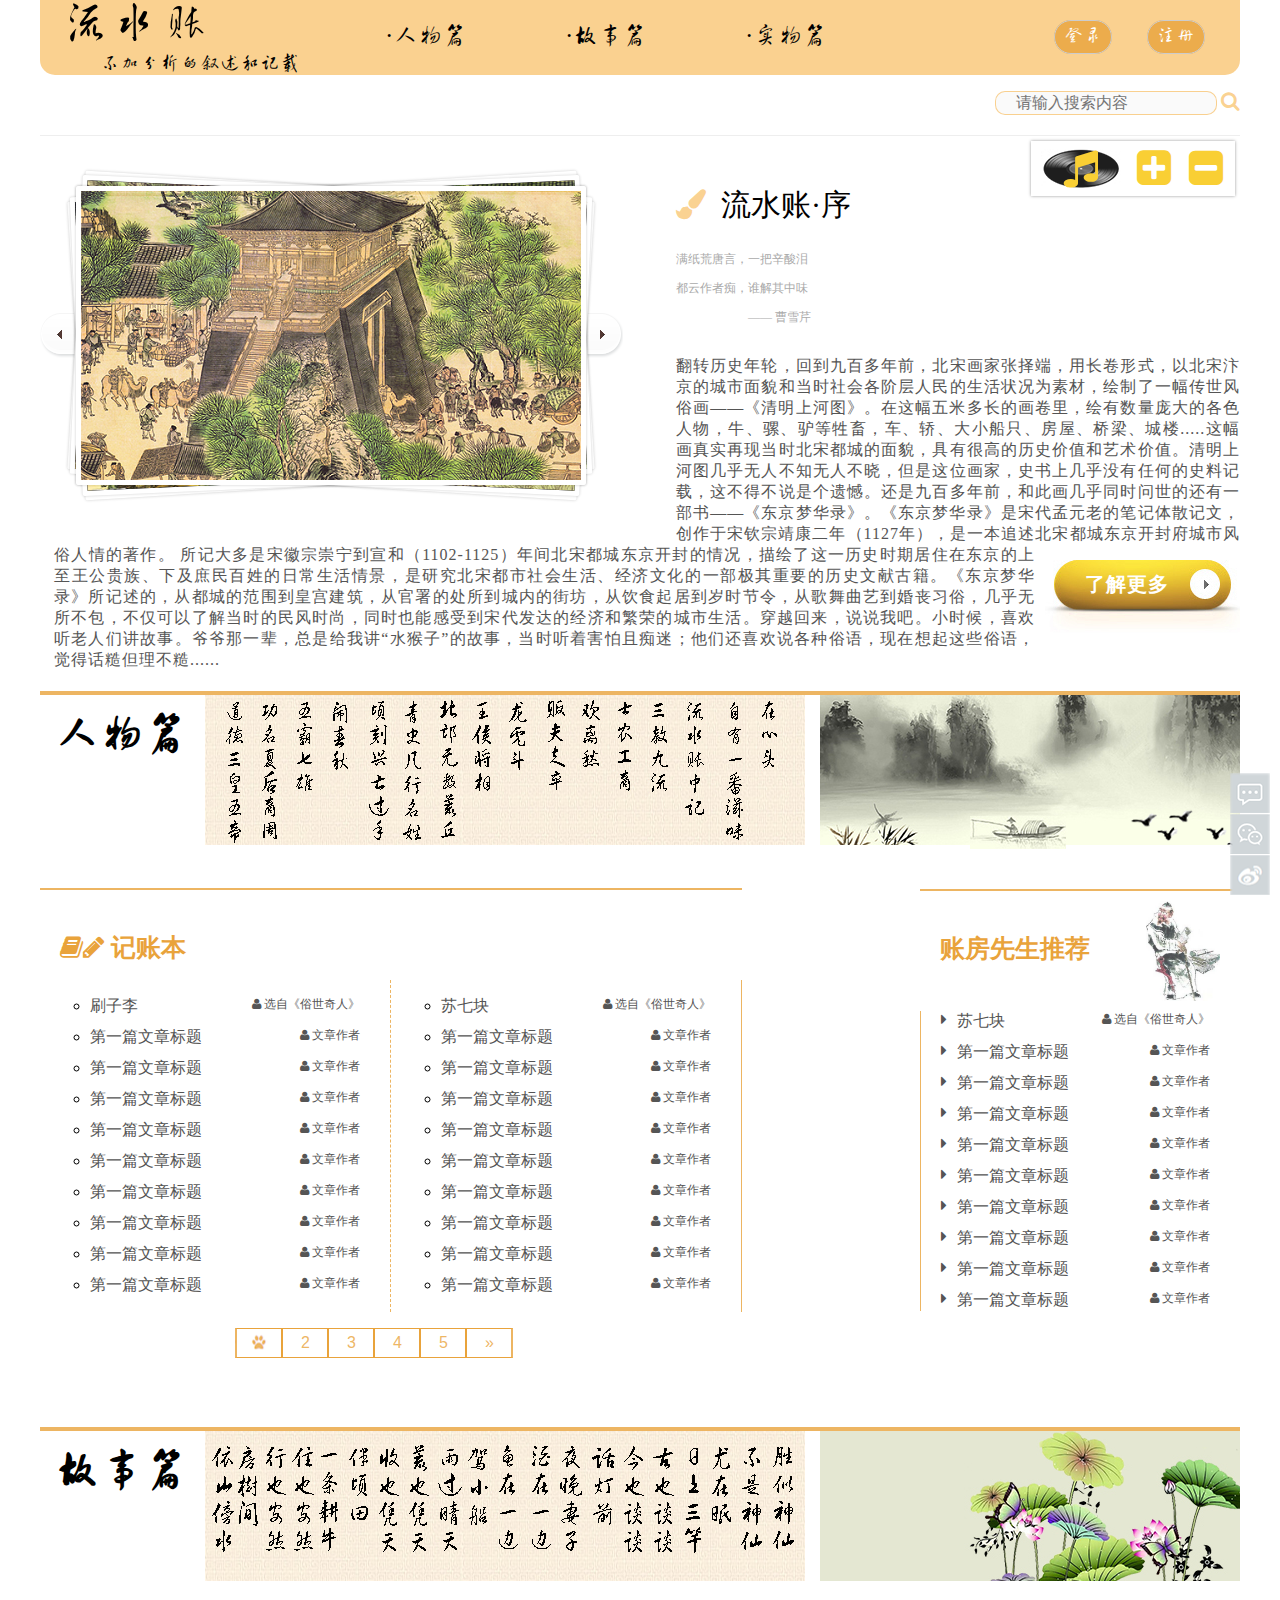
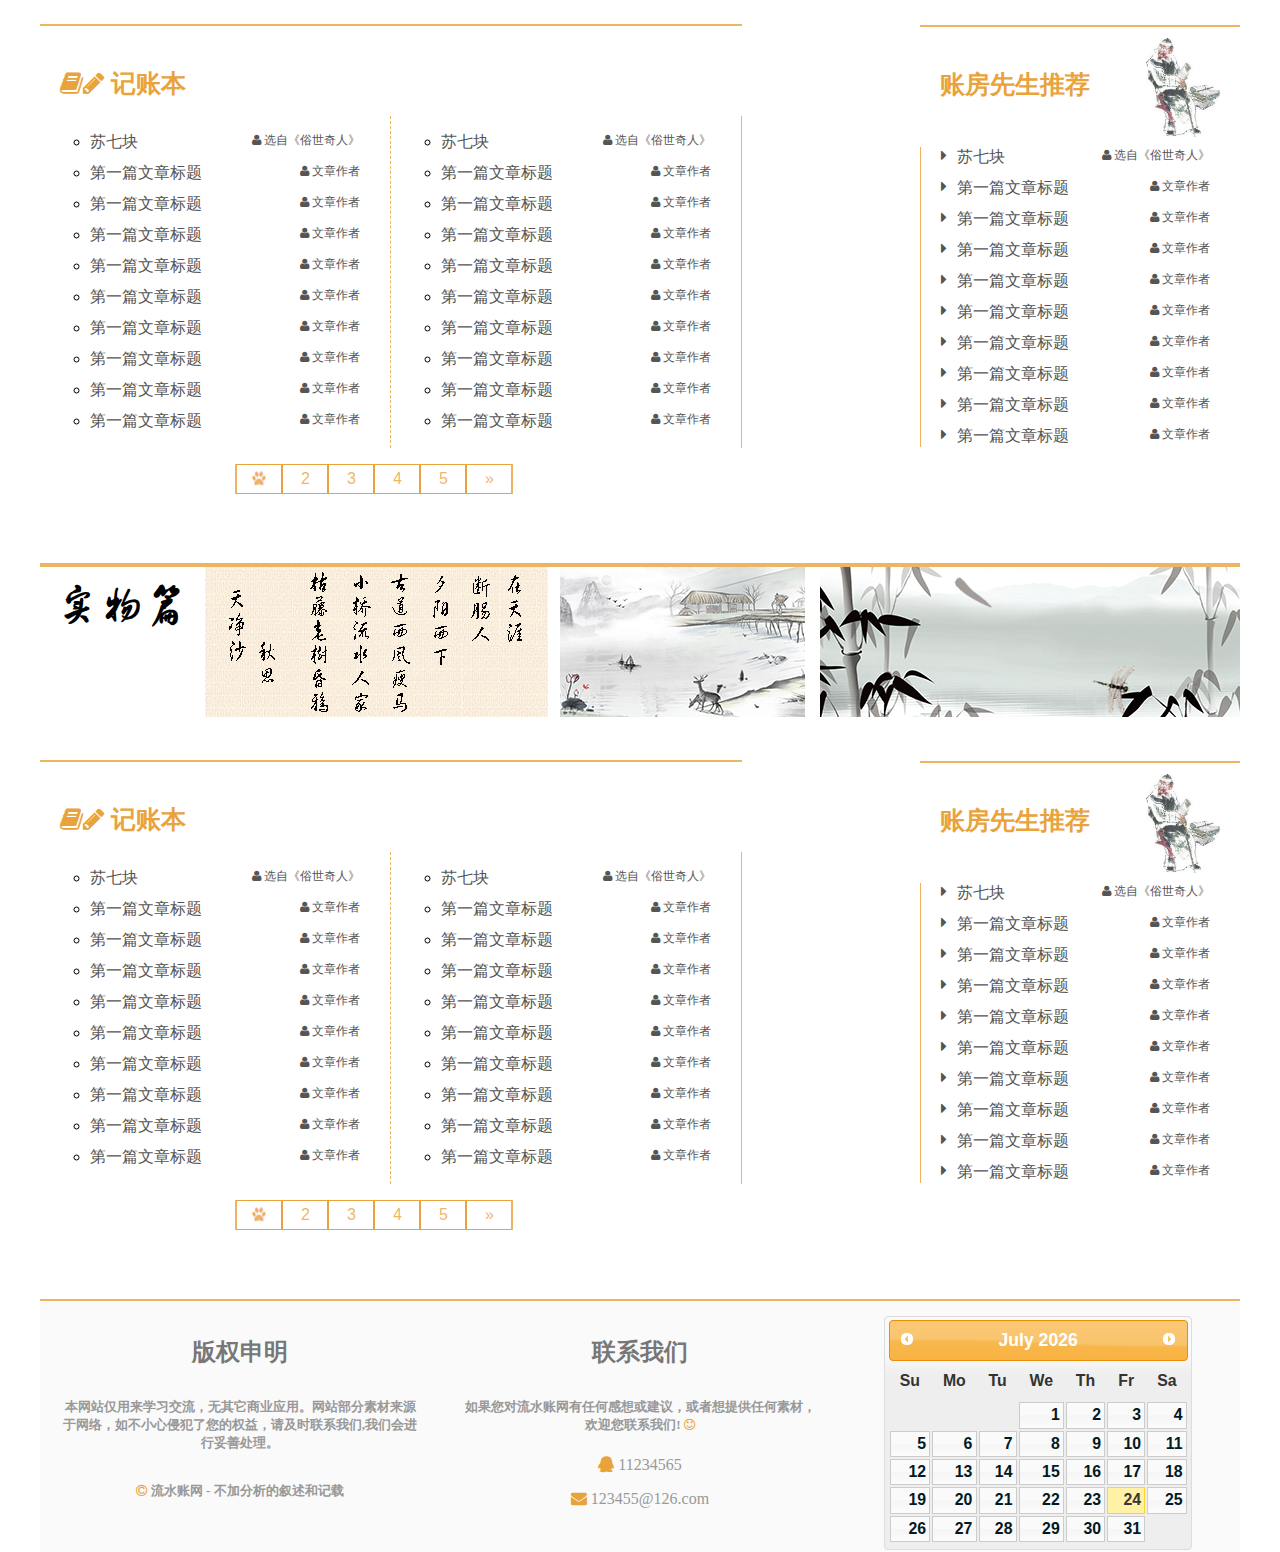
<file: index.html>
<!DOCTYPE html>
<html>
<head>
  <meta charset="utf-8">
  <meta http-equiv="X-UA-Compatible" content="IE=edge">
  <meta name="viewport" content="width=device-width, initial-scale=1">
  <title>流水账</title>
  <link rel="stylesheet" type="text/css" href="css/normalize3.0.2.css">
  <link href="fontawesome-4.2.0/css/font-awesome.min.css" rel="stylesheet" />
  <link rel="stylesheet" type="text/css" href="css/index.css">
  <link rel="stylesheet" type="text/css" href="css/jquery-ui.css">
  <script type="text/javascript" src="js/jquery-2.1.3.min.js" ></script>
  <script type="text/javascript" src='js/jquery.cycle.plugin.js'></script>
  <script type="text/javascript" src='js/jquery-ui.js'></script>
  <script type="text/javascript" src='js/myjs.js'></script>
  <script type="text/javascript" src='js/music.js'></script>
</head>
<body>
  <div class='toolbar'>
    <a href="javascript:;" class='toolbar-common  toolbar-feedback'></a>
    <a href="javascript:;" class='toolbar-common toolbar-weixin'></a>
    <a href="javascript:;" class='toolbar-common toolbar-weibo'></a>
    <a href="javascript:;" id='backtop' class='toolbar-common toolbar-top'></a>
  </div>
  <div class='container'>
    <header>
      <div class='logo_box'>
        <p>流水账</p>
        <p>不加分析的叙述和记载</p>
      </div>
      <div class='nav_box'>
        <ul>
          <li>
            <a href="#person" id='LSZperson'>·人物篇</a>
          </li>
          <li><a href="#story" id='LSZstory'>·故事篇</a></li>
          <li><a href="#material" id='LSZmaterial'>·实物篇</a></li>
        </ul>
        <div class='login_box'>
          <p><a href="login.html">注册</a></p>
          <p><a href="login.html">登录</a></p>
        </div>
      </div>
    </header>
    <div class='search_box'>
      <form>
        <input type='text' id='search' name='search' placeholder='请输入搜索内容'>
        <label for='search'><span><i class="fa  fa-search"></i></span></label>
      </form>
    </div>
    <div class='introduction_box'>
      <div class="introduction_box_pic">
        <div class='pics'>
          <img src="images/slide1.png" alt="" height="289" width="500">
          <img src="images/slide3.png" alt="" height="289" width="500">
          <img src="images/slide2.png" alt="" height="289" width="500">
          <img src="images/slide4.png" alt="" height="289" width="500">
          <img src="images/slide5.png" alt="" height="289" width="500">
          <img src="images/slide6.png" alt="" height="289" width="500">         
        </div>
        <a href="javascript:;" id="prev"></a>
        <a href="javascript:;" id="next"></a>
      </div>
      <div class="introduction_box_title">
          <h2><span><i class="fa fa-paint-brush"></i></span>流水账·序</h2>
          <div>
            <p>满纸荒唐言，一把辛酸泪</p> 
            <p>都云作者痴，谁解其中味</p>
            <p>&nbsp;&nbsp;&nbsp;&nbsp;&nbsp;&nbsp;&nbsp;&nbsp;&nbsp;&nbsp;&nbsp;&nbsp;&nbsp;&nbsp;&nbsp;&nbsp;&nbsp;&nbsp;&nbsp;&nbsp;&nbsp;&nbsp;&nbsp;&nbsp;——&nbsp;曹雪芹</p>          
          </div>  
      </div >
      <div class='introduction_box_txt'>
        <p>
          <span>翻转历史年轮，回到九百多年前，北宋画家张择端，用长卷形式，以北宋汴京的城市面貌和当时社会各阶层人民的生活状况为素材，绘制了一幅传世风俗画——《清明上河图》。在这幅五米多长的画卷里，绘有数量庞大的各色人物，牛、骡、驴等牲畜，车、轿、大小船只、房屋、桥梁、城楼.....这幅画真实再现当时北宋都城的面貌，具有很高的历史价值和艺术价值。清明上河图几乎无人不知无人不晓，但是这位画家，史书上几乎没有任何的史料记载，这不得不说是个遗憾。还是九百多年前，和此画几乎同时问世的还有一部书——《东京梦华录》。《东京梦华录》是宋代孟元老的笔记体散记文，创作于宋钦宗靖康二年（1127年），是一本追述北宋都城东京开封府城市风俗人情的著作。</span>
          <a href="about.html" class="extra-button">了解更多</a>
          <span>所记大多是宋徽宗崇宁到宣和（1102-1125）年间北宋都城东京开封的情况，描绘了这一历史时期居住在东京的上至王公贵族、下及庶民百姓的日常生活情景，是研究北宋都市社会生活、经济文化的一部极其重要的历史文献古籍。《东京梦华录》所记述的，从都城的范围到皇宫建筑，从官署的处所到城内的街坊，从饮食起居到岁时节令，从歌舞曲艺到婚丧习俗，几乎无所不包，不仅可以了解当时的民风时尚，同时也能感受到宋代发达的经济和繁荣的城市生活。穿越回来，说说我吧。小时候，喜欢听老人们讲故事。爷爷那一辈，总是给我讲“水猴子”的故事，当时听着害怕且痴迷；他们还喜欢说各种俗语，现在想起这些俗语，觉得话糙但理不糙......</span>
        </p>
      </div> 
      <div class='music_box'>
        <audio id='music' loop='loop' autoplay='autoplay'>
          <source src='mp3/bgm3.mp3'/>
          <source src='mp3/bgm3.ogg'/>
        </audio>
        <button class='pausePlay' onclick="toggleSound()">
          <span id="toggle" class='preserve3D'><i class="fa fa-music"></i></span>
        </button>
        <button onclick='changeVolP()'><span><i class="fa fa-plus-square"></i></span></button>
        <button onclick='changeVolM()'><span><i class="fa fa-minus-square"></i></span></button>
      </div>     
    </div>
    <div class='person_box' id='person'>
      <div class='fixHeight'>
        <div class='person_box_top'>
          <!-- <a href="#"><img src="images/person.jpg"></a> -->
          <h2>人物篇</h2>
          <div class='person_box_top_animation'>
            <img src="images/pic6.jpg">
            <img src="images/pic1.png">
            <img src="images/pic5.jpg">
          </div>
          <div class='box_top_animation-2'>
            <img src="images/background1.jpg">
          </div>       
        </div>

      </div>
      <div class='person_article_box'>
        <h3><span><i class="fa fa-book"></i><i class='fa fa-pencil'></i></span>&nbsp;记账本</h3>
        <div class='article_tab'>
          <div class='tab'>
            <div class='column'>
              <ul>
                <li><a href="article.html">刷子李</a><span><i class="fa  fa-user"></i>&nbsp;选自《俗世奇人》</span></li>
                <li><a href="#">第一篇文章标题</a><span><i class="fa  fa-user"></i>&nbsp;文章作者</span></li>
                <li><a href="#">第一篇文章标题</a><span><i class="fa  fa-user"></i>&nbsp;文章作者</span></li>
                <li><a href="#">第一篇文章标题</a><span><i class="fa  fa-user"></i>&nbsp;文章作者</span></li>
                <li><a href="#">第一篇文章标题</a><span><i class="fa  fa-user"></i>&nbsp;文章作者</span></li>
                <li><a href="#">第一篇文章标题</a><span><i class="fa  fa-user"></i>&nbsp;文章作者</span></li>
                <li><a href="#">第一篇文章标题</a><span><i class="fa  fa-user"></i>&nbsp;文章作者</span></li>
                <li><a href="#">第一篇文章标题</a><span><i class="fa  fa-user"></i>&nbsp;文章作者</span></li>
                <li><a href="#">第一篇文章标题</a><span><i class="fa  fa-user"></i>&nbsp;文章作者</span></li>
                <li><a href="#">第一篇文章标题</a><span><i class="fa  fa-user"></i>&nbsp;文章作者</span></li>
              </ul>
            </div>
            <div class='column'>
              <ul>
                <li><a href="#">苏七块</a><span><i class="fa  fa-user"></i>&nbsp;选自《俗世奇人》</span></li>
                <li><a href="#">第一篇文章标题</a><span><i class="fa  fa-user"></i>&nbsp;文章作者</span></li>
                <li><a href="#">第一篇文章标题</a><span><i class="fa  fa-user"></i>&nbsp;文章作者</span></li>
                <li><a href="#">第一篇文章标题</a><span><i class="fa  fa-user"></i>&nbsp;文章作者</span></li>
                <li><a href="#">第一篇文章标题</a><span><i class="fa  fa-user"></i>&nbsp;文章作者</span></li>
                <li><a href="#">第一篇文章标题</a><span><i class="fa  fa-user"></i>&nbsp;文章作者</span></li>
                <li><a href="#">第一篇文章标题</a><span><i class="fa  fa-user"></i>&nbsp;文章作者</span></li>
                <li><a href="#">第一篇文章标题</a><span><i class="fa  fa-user"></i>&nbsp;文章作者</span></li>
                <li><a href="#">第一篇文章标题</a><span><i class="fa  fa-user"></i>&nbsp;文章作者</span></li>
                <li><a href="#">第一篇文章标题</a><span><i class="fa  fa-user"></i>&nbsp;文章作者</span></li>
              </ul>
            </div> 
          </div>
          <div class='tab'>
              <div class='column'>
                <ul>
                  <li><a href="#">苏七块</a><span><i class="fa  fa-user"></i>&nbsp;选自《俗世奇人》</span></li>
                  <li><a href="#">第文章4标题</a><span><i class="fa  fa-user"></i>&nbsp;文章作者</span></li>
                  <li><a href="#">第一篇文章标题</a><span><i class="fa  fa-user"></i>&nbsp;文章作者</span></li>
                  <li><a href="#">第一篇文章标题</a><span><i class="fa  fa-user"></i>&nbsp;文章作者</span></li>
                  <li><a href="#">第文章4标题</a><span><i class="fa  fa-user"></i>&nbsp;文章作者</span></li>
                  <li><a href="#">第一篇文章标题</a><span><i class="fa  fa-user"></i>&nbsp;文章作者</span></li>
                  <li><a href="#">第一篇文章标题</a><span><i class="fa  fa-user"></i>&nbsp;文章作者</span></li>
                  <li><a href="#">第一篇文标题</a><span><i class="fa  fa-user"></i>&nbsp;文章作者</span></li>
                  <li><a href="#">第一篇章标题</a><span><i class="fa  fa-user"></i>&nbsp;文章作者</span></li>
                  <li><a href="#">第一篇文章标题</a><span><i class="fa  fa-user"></i>&nbsp;文章作者</span></li>
                </ul>
              </div>
              <div class='column'>
                <ul>
                  <li><a href="#">苏七块</a><span><i class="fa  fa-user"></i>&nbsp;选自《俗世奇人》</span></li>
                  <li><a href="#">第一篇文章标题</a><span><i class="fa  fa-user"></i>&nbsp;文章作者</span></li>
                  <li><a href="#">第一2篇文章标题</a><span><i class="fa  fa-user"></i>&nbsp;文章作者</span></li>
                  <li><a href="#">第一篇标题</a><span><i class="fa  fa-user"></i>&nbsp;文章作者</span></li>
                  <li><a href="#">第一篇4文标题</a><span><i class="fa  fa-user"></i>&nbsp;文章作者</span></li>
                  <li><a href="#">第3一篇章标题</a><span><i class="fa  fa-user"></i>&nbsp;文章作者</span></li>
                  <li><a href="#">第一篇文章标题</a><span><i class="fa  fa-user"></i>&nbsp;文章作者</span></li>
                  <li><a href="#">第一章标题</a><span><i class="fa  fa-user"></i>&nbsp;文章作者</span></li>
                  <li><a href="#">第一4篇文章标题</a><span><i class="fa  fa-user"></i>&nbsp;文章作者</span></li>
                  <li><a href="#">第一篇文题</a><span><i class="fa  fa-user"></i>&nbsp;文章作者</span></li>
                </ul>
              </div> 
          </div>
          <div class='tab'>
              <div class='column'>
                <ul>
                  <li><a href="#">苏七块</a><span><i class="fa  fa-user"></i>&nbsp;选自《俗世奇人》</span></li>
                  <li><a href="#">第3篇文章标题</a><span><i class="fa  fa-user"></i>&nbsp;文章作者</span></li>
                  <li><a href="#">第一篇文章标题</a><span><i class="fa  fa-user"></i>&nbsp;文章作者</span></li>
                  <li><a href="#">第一3篇文章标题</a><span><i class="fa  fa-user"></i>&nbsp;文章作者</span></li>
                  <li><a href="#">第一篇文章标题</a><span><i class="fa  fa-user"></i>&nbsp;文章作者</span></li>
                  <li><a href="#">第一篇文章标题</a><span><i class="fa  fa-user"></i>&nbsp;文章作者</span></li>
                  <li><a href="#">第一篇文章标题</a><span><i class="fa  fa-user"></i>&nbsp;文章作者</span></li>
                  <li><a href="#">第一篇文章标题</a><span><i class="fa  fa-user"></i>&nbsp;文章作者</span></li>
                  <li><a href="#">第一篇文章标题</a><span><i class="fa  fa-user"></i>&nbsp;文章作者</span></li>
                  <li><a href="#">第一篇文章标题</a><span><i class="fa  fa-user"></i>&nbsp;文章作者</span></li>
                </ul>
              </div>
              <div class='column'>
                <ul>
                  <li><a href="#">苏七块</a><span><i class="fa  fa-user"></i>&nbsp;选自《俗世奇人》</span></li>
                  <li><a href="#">第一篇文章标题</a><span><i class="fa  fa-user"></i>&nbsp;文章作者</span></li>
                  <li><a href="#">第一篇3文章标题</a><span><i class="fa  fa-user"></i>&nbsp;文章作者</span></li>
                  <li><a href="#">第一篇文章标题</a><span><i class="fa  fa-user"></i>&nbsp;文章作者</span></li>
                  <li><a href="#">第一篇文章标题</a><span><i class="fa  fa-user"></i>&nbsp;文章作者</span></li>
                  <li><a href="#">第一篇文3章标题</a><span><i class="fa  fa-user"></i>&nbsp;文章作者</span></li>
                  <li><a href="#">第一篇文章标题</a><span><i class="fa  fa-user"></i>&nbsp;文章作者</span></li>
                  <li><a href="#">第一篇文3章标题</a><span><i class="fa  fa-user"></i>&nbsp;文章作者</span></li>
                  <li><a href="#">第一篇文章标题</a><span><i class="fa  fa-user"></i>&nbsp;文章作者</span></li>
                  <li><a href="#">第一篇文章标题</a><span><i class="fa  fa-user"></i>&nbsp;文章作者</span></li>
                </ul>
              </div> 
          </div>
          <div class='tab'>
              <div class='column'>
                <ul>
                  <li><a href="#">苏七块</a><span><i class="fa  fa-user"></i>&nbsp;选自《俗世奇人》</span></li>
                  <li><a href="#">第一篇文章标题</a><span><i class="fa  fa-user"></i>&nbsp;文章作者</span></li>
                  <li><a href="#">第一篇文章标题</a><span><i class="fa  fa-user"></i>&nbsp;文章作者</span></li>
                  <li><a href="#">第一篇文4章标题</a><span><i class="fa  fa-user"></i>&nbsp;文章作者</span></li>
                  <li><a href="#">第一篇文章标题</a><span><i class="fa  fa-user"></i>&nbsp;文章作者</span></li>
                  <li><a href="#">第一篇文章标题</a><span><i class="fa  fa-user"></i>&nbsp;文章作者</span></li>
                  <li><a href="#">第一篇文章标题</a><span><i class="fa  fa-user"></i>&nbsp;文章作者</span></li>
                  <li><a href="#">第一篇4文章标题</a><span><i class="fa  fa-user"></i>&nbsp;文章作者</span></li>
                  <li><a href="#">第一篇文章标题</a><span><i class="fa  fa-user"></i>&nbsp;文章作者</span></li>
                  <li><a href="#">第一篇文章标题</a><span><i class="fa  fa-user"></i>&nbsp;文章作者</span></li>
                </ul>
              </div>
              <div class='column'>
                <ul>
                  <li><a href="#">苏七块</a><span><i class="fa  fa-user"></i>&nbsp;选自《俗世奇人》</span></li>
                  <li><a href="#">第一篇文章标题</a><span><i class="fa  fa-user"></i>&nbsp;文章作者</span></li>
                  <li><a href="#">第一篇4文章标题</a><span><i class="fa  fa-user"></i>&nbsp;文章作者</span></li>
                  <li><a href="#">第一篇文章标题</a><span><i class="fa  fa-user"></i>&nbsp;文章作者</span></li>
                  <li><a href="#">第一篇文章标题</a><span><i class="fa  fa-user"></i>&nbsp;文章作者</span></li>
                  <li><a href="#">第一篇文章标题</a><span><i class="fa  fa-user"></i>&nbsp;文章作者</span></li>
                  <li><a href="#">第一篇文章标题</a><span><i class="fa  fa-user"></i>&nbsp;文章作者</span></li>
                  <li><a href="#">第一篇文章标题</a><span><i class="fa  fa-user"></i>&nbsp;文章作者</span></li>
                  <li><a href="#">第一篇4文章标题</a><span><i class="fa  fa-user"></i>&nbsp;文章作者</span></li>
                  <li><a href="#">第一篇文章标题</a><span><i class="fa  fa-user"></i>&nbsp;文章作者</span></li>
                </ul>
              </div> 
          </div>
          <div class='tab'>
              <div class='column'>
                <ul>
                  <li><a href="#">苏七块</a><span><i class="fa  fa-user"></i>&nbsp;选自《俗世奇人》</span></li>
                  <li><a href="#">第一篇文章标题</a><span><i class="fa  fa-user"></i>&nbsp;文章作者</span></li>
                  <li><a href="#">第一篇文章5标题</a><span><i class="fa  fa-user"></i>&nbsp;文章作者</span></li>
                  <li><a href="#">第一篇文章标题</a><span><i class="fa  fa-user"></i>&nbsp;文章作者</span></li>
                  <li><a href="#">第一篇文章标题</a><span><i class="fa  fa-user"></i>&nbsp;文章作者</span></li>
                  <li><a href="#">第一篇文5章标题</a><span><i class="fa  fa-user"></i>&nbsp;文章作者</span></li>
                  <li><a href="#">第一篇文章标题</a><span><i class="fa  fa-user"></i>&nbsp;文章作者</span></li>
                  <li><a href="#">第一篇文章标题</a><span><i class="fa  fa-user"></i>&nbsp;文章作者</span></li>
                  <li><a href="#">第一篇文55章标题</a><span><i class="fa  fa-user"></i>&nbsp;文章作者</span></li>
                  <li><a href="#">第一篇文章标题</a><span><i class="fa  fa-user"></i>&nbsp;文章作者</span></li>
                </ul>
              </div>
              <div class='column'>
                <ul>
                  <li><a href="#">苏七块</a><span><i class="fa  fa-user"></i>&nbsp;选自《俗世奇人》</span></li>
                  <li><a href="#">第一篇文章标题</a><span><i class="fa  fa-user"></i>&nbsp;文章作者</span></li>
                  <li><a href="#">第一篇文章标题</a><span><i class="fa  fa-user"></i>&nbsp;文章作者</span></li>
                  <li><a href="#">第一篇文章标题</a><span><i class="fa  fa-user"></i>&nbsp;文章作者</span></li>
                  <li><a href="#">第一篇文5章标题</a><span><i class="fa  fa-user"></i>&nbsp;文章作者</span></li>
                  <li><a href="#">第一篇文章标题</a><span><i class="fa  fa-user"></i>&nbsp;文章作者</span></li>
                  <li><a href="#">第一篇文章标题</a><span><i class="fa  fa-user"></i>&nbsp;文章作者</span></li>
                  <li><a href="#">第一篇文5章标题</a><span><i class="fa  fa-user"></i>&nbsp;文章作者</span></li>
                  <li><a href="#">第一篇5文章标题</a><span><i class="fa  fa-user"></i>&nbsp;文章作者</span></li>
                  <li><a href="#">第一篇文章标题</a><span><i class="fa  fa-user"></i>&nbsp;文章作者</span></li>
                </ul>
              </div> 
          </div>
        </div>
        <ul class='subtab'>
          <li class='select'><a href="javascript:;">&ensp;</a></li>
          <li><a href="javascript:;">2</a></li>
          <li><a href="javascript:;">3</a></li>
          <li><a href="javascript:;">4</a></li>
          <li><a href="javascript:;">5</a></li>
          <li><a href="javascript:alert('暂无更多内容');">&raquo;</a></li>
        </ul>
      </div>
      <div class='hot_article'>
        <h3>账房先生推荐</h3>
        <img src="images/13.jpg">
        <ul>
            <li><span><i class='fa fa-caret-right'></i></span><a href="#">苏七块</a><span><i class="fa  fa-user"></i>&nbsp;选自《俗世奇人》</span></li>
            <li><span><i class='fa fa-caret-right'></i></span><a href="#">第一篇文章标题</a><span><i class="fa  fa-user"></i>&nbsp;文章作者</span></li>
            <li><span><i class='fa fa-caret-right'></i></span><a href="#">第一篇文章标题</a><span><i class="fa  fa-user"></i>&nbsp;文章作者</span></li>
            <li><span><i class='fa fa-caret-right'></i></span><a href="#">第一篇文章标题</a><span><i class="fa  fa-user"></i>&nbsp;文章作者</span></li>
            <li><span><i class='fa fa-caret-right'></i></span><a href="#">第一篇文章标题</a><span><i class="fa  fa-user"></i>&nbsp;文章作者</span></li>
            <li><span><i class='fa fa-caret-right'></i></span><a href="#">第一篇文章标题</a><span><i class="fa  fa-user"></i>&nbsp;文章作者</span></li>
            <li><span><i class='fa fa-caret-right'></i></span><a href="#">第一篇文章标题</a><span><i class="fa  fa-user"></i>&nbsp;文章作者</span></li>
            <li><span><i class='fa fa-caret-right'></i></span><a href="#">第一篇文章标题</a><span><i class="fa  fa-user"></i>&nbsp;文章作者</span></li>
            <li><span><i class='fa fa-caret-right'></i></span><a href="#">第一篇文章标题</a><span><i class="fa  fa-user"></i>&nbsp;文章作者</span></li>
            <li><span><i class='fa fa-caret-right'></i></span><a href="#">第一篇文章标题</a><span><i class="fa  fa-user"></i>&nbsp;文章作者</span></li>           
        </ul>
      </div>
    </div>
    <div class='story_box' id='story'>
      <div class='fixHeight'>
        <div class='story_box_top'>
          <h2>故事篇</h2>
          <div class='story_box_top_animation'>
            <img src="images/pic-21.jpg">
            <img src="images/butterfly-1.png">
            <img src="images/butterfly-2.png">
          </div>
          <div class='box_top_animation-2'>
            <img src="images/background2.jpg">
          </div>       
        </div>
      </div>
      <div class='story_article_box'>
        <h3><span><i class="fa fa-book"></i><i class='fa fa-pencil'></i></span>&nbsp;记账本</h3>
        <div class='article_tab'>
          <div class='tab'>
            <div class='column'>
              <ul>
                <li><a href="#">苏七块</a><span><i class="fa  fa-user"></i>&nbsp;选自《俗世奇人》</span></li>
                <li><a href="#">第一篇文章标题</a><span><i class="fa  fa-user"></i>&nbsp;文章作者</span></li>
                <li><a href="#">第一篇文章标题</a><span><i class="fa  fa-user"></i>&nbsp;文章作者</span></li>
                <li><a href="#">第一篇文章标题</a><span><i class="fa  fa-user"></i>&nbsp;文章作者</span></li>
                <li><a href="#">第一篇文章标题</a><span><i class="fa  fa-user"></i>&nbsp;文章作者</span></li>
                <li><a href="#">第一篇文章标题</a><span><i class="fa  fa-user"></i>&nbsp;文章作者</span></li>
                <li><a href="#">第一篇文章标题</a><span><i class="fa  fa-user"></i>&nbsp;文章作者</span></li>
                <li><a href="#">第一篇文章标题</a><span><i class="fa  fa-user"></i>&nbsp;文章作者</span></li>
                <li><a href="#">第一篇文章标题</a><span><i class="fa  fa-user"></i>&nbsp;文章作者</span></li>
                <li><a href="#">第一篇文章标题</a><span><i class="fa  fa-user"></i>&nbsp;文章作者</span></li>
              </ul>
            </div>
            <div class='column'>
              <ul>
                <li><a href="#">苏七块</a><span><i class="fa  fa-user"></i>&nbsp;选自《俗世奇人》</span></li>
                <li><a href="#">第一篇文章标题</a><span><i class="fa  fa-user"></i>&nbsp;文章作者</span></li>
                <li><a href="#">第一篇文章标题</a><span><i class="fa  fa-user"></i>&nbsp;文章作者</span></li>
                <li><a href="#">第一篇文章标题</a><span><i class="fa  fa-user"></i>&nbsp;文章作者</span></li>
                <li><a href="#">第一篇文章标题</a><span><i class="fa  fa-user"></i>&nbsp;文章作者</span></li>
                <li><a href="#">第一篇文章标题</a><span><i class="fa  fa-user"></i>&nbsp;文章作者</span></li>
                <li><a href="#">第一篇文章标题</a><span><i class="fa  fa-user"></i>&nbsp;文章作者</span></li>
                <li><a href="#">第一篇文章标题</a><span><i class="fa  fa-user"></i>&nbsp;文章作者</span></li>
                <li><a href="#">第一篇文章标题</a><span><i class="fa  fa-user"></i>&nbsp;文章作者</span></li>
                <li><a href="#">第一篇文章标题</a><span><i class="fa  fa-user"></i>&nbsp;文章作者</span></li>
              </ul>
            </div> 
          </div>
          <div class='tab'>
              <div class='column'>
                <ul>
                  <li><a href="#">苏七块</a><span><i class="fa  fa-user"></i>&nbsp;选自《俗世奇人》</span></li>
                  <li><a href="#">第文章4标题</a><span><i class="fa  fa-user"></i>&nbsp;文章作者</span></li>
                  <li><a href="#">第一篇文章标题</a><span><i class="fa  fa-user"></i>&nbsp;文章作者</span></li>
                  <li><a href="#">第一篇文章标题</a><span><i class="fa  fa-user"></i>&nbsp;文章作者</span></li>
                  <li><a href="#">第文章4标题</a><span><i class="fa  fa-user"></i>&nbsp;文章作者</span></li>
                  <li><a href="#">第一篇文章标题</a><span><i class="fa  fa-user"></i>&nbsp;文章作者</span></li>
                  <li><a href="#">第一篇文章标题</a><span><i class="fa  fa-user"></i>&nbsp;文章作者</span></li>
                  <li><a href="#">第一篇文标题</a><span><i class="fa  fa-user"></i>&nbsp;文章作者</span></li>
                  <li><a href="#">第一篇章标题</a><span><i class="fa  fa-user"></i>&nbsp;文章作者</span></li>
                  <li><a href="#">第一篇文章标题</a><span><i class="fa  fa-user"></i>&nbsp;文章作者</span></li>
                </ul>
              </div>
              <div class='column'>
                <ul>
                  <li><a href="#">苏七块</a><span><i class="fa  fa-user"></i>&nbsp;选自《俗世奇人》</span></li>
                  <li><a href="#">第一篇文章标题</a><span><i class="fa  fa-user"></i>&nbsp;文章作者</span></li>
                  <li><a href="#">第一2篇文章标题</a><span><i class="fa  fa-user"></i>&nbsp;文章作者</span></li>
                  <li><a href="#">第一篇标题</a><span><i class="fa  fa-user"></i>&nbsp;文章作者</span></li>
                  <li><a href="#">第一篇4文标题</a><span><i class="fa  fa-user"></i>&nbsp;文章作者</span></li>
                  <li><a href="#">第3一篇章标题</a><span><i class="fa  fa-user"></i>&nbsp;文章作者</span></li>
                  <li><a href="#">第一篇文章标题</a><span><i class="fa  fa-user"></i>&nbsp;文章作者</span></li>
                  <li><a href="#">第一章标题</a><span><i class="fa  fa-user"></i>&nbsp;文章作者</span></li>
                  <li><a href="#">第一4篇文章标题</a><span><i class="fa  fa-user"></i>&nbsp;文章作者</span></li>
                  <li><a href="#">第一篇文题</a><span><i class="fa  fa-user"></i>&nbsp;文章作者</span></li>
                </ul>
              </div> 
          </div>
          <div class='tab'>
              <div class='column'>
                <ul>
                  <li><a href="#">苏七块</a><span><i class="fa  fa-user"></i>&nbsp;选自《俗世奇人》</span></li>
                  <li><a href="#">第3篇文章标题</a><span><i class="fa  fa-user"></i>&nbsp;文章作者</span></li>
                  <li><a href="#">第一篇文章标题</a><span><i class="fa  fa-user"></i>&nbsp;文章作者</span></li>
                  <li><a href="#">第一3篇文章标题</a><span><i class="fa  fa-user"></i>&nbsp;文章作者</span></li>
                  <li><a href="#">第一篇文章标题</a><span><i class="fa  fa-user"></i>&nbsp;文章作者</span></li>
                  <li><a href="#">第一篇文章标题</a><span><i class="fa  fa-user"></i>&nbsp;文章作者</span></li>
                  <li><a href="#">第一篇文章标题</a><span><i class="fa  fa-user"></i>&nbsp;文章作者</span></li>
                  <li><a href="#">第一篇文章标题</a><span><i class="fa  fa-user"></i>&nbsp;文章作者</span></li>
                  <li><a href="#">第一篇文章标题</a><span><i class="fa  fa-user"></i>&nbsp;文章作者</span></li>
                  <li><a href="#">第一篇文章标题</a><span><i class="fa  fa-user"></i>&nbsp;文章作者</span></li>
                </ul>
              </div>
              <div class='column'>
                <ul>
                  <li><a href="#">苏七块</a><span><i class="fa  fa-user"></i>&nbsp;选自《俗世奇人》</span></li>
                  <li><a href="#">第一篇文章标题</a><span><i class="fa  fa-user"></i>&nbsp;文章作者</span></li>
                  <li><a href="#">第一篇3文章标题</a><span><i class="fa  fa-user"></i>&nbsp;文章作者</span></li>
                  <li><a href="#">第一篇文章标题</a><span><i class="fa  fa-user"></i>&nbsp;文章作者</span></li>
                  <li><a href="#">第一篇文章标题</a><span><i class="fa  fa-user"></i>&nbsp;文章作者</span></li>
                  <li><a href="#">第一篇文3章标题</a><span><i class="fa  fa-user"></i>&nbsp;文章作者</span></li>
                  <li><a href="#">第一篇文章标题</a><span><i class="fa  fa-user"></i>&nbsp;文章作者</span></li>
                  <li><a href="#">第一篇文3章标题</a><span><i class="fa  fa-user"></i>&nbsp;文章作者</span></li>
                  <li><a href="#">第一篇文章标题</a><span><i class="fa  fa-user"></i>&nbsp;文章作者</span></li>
                  <li><a href="#">第一篇文章标题</a><span><i class="fa  fa-user"></i>&nbsp;文章作者</span></li>
                </ul>
              </div> 
          </div>
          <div class='tab'>
              <div class='column'>
                <ul>
                  <li><a href="#">苏七块</a><span><i class="fa  fa-user"></i>&nbsp;选自《俗世奇人》</span></li>
                  <li><a href="#">第一篇文章标题</a><span><i class="fa  fa-user"></i>&nbsp;文章作者</span></li>
                  <li><a href="#">第一篇文章标题</a><span><i class="fa  fa-user"></i>&nbsp;文章作者</span></li>
                  <li><a href="#">第一篇文4章标题</a><span><i class="fa  fa-user"></i>&nbsp;文章作者</span></li>
                  <li><a href="#">第一篇文章标题</a><span><i class="fa  fa-user"></i>&nbsp;文章作者</span></li>
                  <li><a href="#">第一篇文章标题</a><span><i class="fa  fa-user"></i>&nbsp;文章作者</span></li>
                  <li><a href="#">第一篇文章标题</a><span><i class="fa  fa-user"></i>&nbsp;文章作者</span></li>
                  <li><a href="#">第一篇4文章标题</a><span><i class="fa  fa-user"></i>&nbsp;文章作者</span></li>
                  <li><a href="#">第一篇文章标题</a><span><i class="fa  fa-user"></i>&nbsp;文章作者</span></li>
                  <li><a href="#">第一篇文章标题</a><span><i class="fa  fa-user"></i>&nbsp;文章作者</span></li>
                </ul>
              </div>
              <div class='column'>
                <ul>
                  <li><a href="#">苏七块</a><span><i class="fa  fa-user"></i>&nbsp;选自《俗世奇人》</span></li>
                  <li><a href="#">第一篇文章标题</a><span><i class="fa  fa-user"></i>&nbsp;文章作者</span></li>
                  <li><a href="#">第一篇4文章标题</a><span><i class="fa  fa-user"></i>&nbsp;文章作者</span></li>
                  <li><a href="#">第一篇文章标题</a><span><i class="fa  fa-user"></i>&nbsp;文章作者</span></li>
                  <li><a href="#">第一篇文章标题</a><span><i class="fa  fa-user"></i>&nbsp;文章作者</span></li>
                  <li><a href="#">第一篇文章标题</a><span><i class="fa  fa-user"></i>&nbsp;文章作者</span></li>
                  <li><a href="#">第一篇文章标题</a><span><i class="fa  fa-user"></i>&nbsp;文章作者</span></li>
                  <li><a href="#">第一篇文章标题</a><span><i class="fa  fa-user"></i>&nbsp;文章作者</span></li>
                  <li><a href="#">第一篇4文章标题</a><span><i class="fa  fa-user"></i>&nbsp;文章作者</span></li>
                  <li><a href="#">第一篇文章标题</a><span><i class="fa  fa-user"></i>&nbsp;文章作者</span></li>
                </ul>
              </div> 
          </div>
          <div class='tab'>
              <div class='column'>
                <ul>
                  <li><a href="#">苏七块</a><span><i class="fa  fa-user"></i>&nbsp;选自《俗世奇人》</span></li>
                  <li><a href="#">第一篇文章标题</a><span><i class="fa  fa-user"></i>&nbsp;文章作者</span></li>
                  <li><a href="#">第一篇文章5标题</a><span><i class="fa  fa-user"></i>&nbsp;文章作者</span></li>
                  <li><a href="#">第一篇文章标题</a><span><i class="fa  fa-user"></i>&nbsp;文章作者</span></li>
                  <li><a href="#">第一篇文章标题</a><span><i class="fa  fa-user"></i>&nbsp;文章作者</span></li>
                  <li><a href="#">第一篇文5章标题</a><span><i class="fa  fa-user"></i>&nbsp;文章作者</span></li>
                  <li><a href="#">第一篇文章标题</a><span><i class="fa  fa-user"></i>&nbsp;文章作者</span></li>
                  <li><a href="#">第一篇文章标题</a><span><i class="fa  fa-user"></i>&nbsp;文章作者</span></li>
                  <li><a href="#">第一篇文55章标题</a><span><i class="fa  fa-user"></i>&nbsp;文章作者</span></li>
                  <li><a href="#">第一篇文章标题</a><span><i class="fa  fa-user"></i>&nbsp;文章作者</span></li>
                </ul>
              </div>
              <div class='column'>
                <ul>
                  <li><a href="#">苏七块</a><span><i class="fa  fa-user"></i>&nbsp;选自《俗世奇人》</span></li>
                  <li><a href="#">第一篇文章标题</a><span><i class="fa  fa-user"></i>&nbsp;文章作者</span></li>
                  <li><a href="#">第一篇文章标题</a><span><i class="fa  fa-user"></i>&nbsp;文章作者</span></li>
                  <li><a href="#">第一篇文章标题</a><span><i class="fa  fa-user"></i>&nbsp;文章作者</span></li>
                  <li><a href="#">第一篇文5章标题</a><span><i class="fa  fa-user"></i>&nbsp;文章作者</span></li>
                  <li><a href="#">第一篇文章标题</a><span><i class="fa  fa-user"></i>&nbsp;文章作者</span></li>
                  <li><a href="#">第一篇文章标题</a><span><i class="fa  fa-user"></i>&nbsp;文章作者</span></li>
                  <li><a href="#">第一篇文5章标题</a><span><i class="fa  fa-user"></i>&nbsp;文章作者</span></li>
                  <li><a href="#">第一篇5文章标题</a><span><i class="fa  fa-user"></i>&nbsp;文章作者</span></li>
                  <li><a href="#">第一篇文章标题</a><span><i class="fa  fa-user"></i>&nbsp;文章作者</span></li>
                </ul>
              </div> 
          </div>
        </div>
        <ul class='subtab'>
          <li class='select'><a href="javascript:;">&ensp;</a></li>
          <li><a href="javascript:;">2</a></li>
          <li><a href="javascript:;">3</a></li>
          <li><a href="javascript:;">4</a></li>
          <li><a href="javascript:;">5</a></li>
          <li><a href="javascript:alert('暂无更多内容');">&raquo;</a></li>
        </ul> 
      </div>
      <div class='hot_article'>
        <h3>账房先生推荐</h3>
        <img src="images/13.jpg">
        <ul>
            <li><span><i class='fa fa-caret-right'></i></span><a href="#">苏七块</a><span><i class="fa  fa-user"></i>&nbsp;选自《俗世奇人》</span></li>
            <li><span><i class='fa fa-caret-right'></i></span><a href="#">第一篇文章标题</a><span><i class="fa  fa-user"></i>&nbsp;文章作者</span></li>
            <li><span><i class='fa fa-caret-right'></i></span><a href="#">第一篇文章标题</a><span><i class="fa  fa-user"></i>&nbsp;文章作者</span></li>
            <li><span><i class='fa fa-caret-right'></i></span><a href="#">第一篇文章标题</a><span><i class="fa  fa-user"></i>&nbsp;文章作者</span></li>
            <li><span><i class='fa fa-caret-right'></i></span><a href="#">第一篇文章标题</a><span><i class="fa  fa-user"></i>&nbsp;文章作者</span></li>
            <li><span><i class='fa fa-caret-right'></i></span><a href="#">第一篇文章标题</a><span><i class="fa  fa-user"></i>&nbsp;文章作者</span></li>
            <li><span><i class='fa fa-caret-right'></i></span><a href="#">第一篇文章标题</a><span><i class="fa  fa-user"></i>&nbsp;文章作者</span></li>
            <li><span><i class='fa fa-caret-right'></i></span><a href="#">第一篇文章标题</a><span><i class="fa  fa-user"></i>&nbsp;文章作者</span></li>
            <li><span><i class='fa fa-caret-right'></i></span><a href="#">第一篇文章标题</a><span><i class="fa  fa-user"></i>&nbsp;文章作者</span></li>
            <li><span><i class='fa fa-caret-right'></i></span><a href="#">第一篇文章标题</a><span><i class="fa  fa-user"></i>&nbsp;文章作者</span></li>
        </ul>

      </div>
    </div>
    <div class='material_box' id='material'>
      <div class='fixHeight'>
        <div class='material_box_top'>
          <h2>实物篇</h2>
          <div class='material_box_top_animation'>
            <img src="images/30.jpg">
            <img src="images/leaf.png">
            <img src="images/dragonfly.png">
          </div>
          <div class='box_top_animation-2'>
            <img src="images/background3.jpg">
          </div>       
        </div>
      </div>
      <div class='material_article_box'>
        <h3><span><i class="fa fa-book"></i><i class='fa fa-pencil'></i></span>&nbsp;记账本</h3>
        <div class='article_tab'>
          <div class='tab'>
            <div class='column'>
              <ul>
                <li><a href="#">苏七块</a><span><i class="fa  fa-user"></i>&nbsp;选自《俗世奇人》</span></li>
                <li><a href="#">第一篇文章标题</a><span><i class="fa  fa-user"></i>&nbsp;文章作者</span></li>
                <li><a href="#">第一篇文章标题</a><span><i class="fa  fa-user"></i>&nbsp;文章作者</span></li>
                <li><a href="#">第一篇文章标题</a><span><i class="fa  fa-user"></i>&nbsp;文章作者</span></li>
                <li><a href="#">第一篇文章标题</a><span><i class="fa  fa-user"></i>&nbsp;文章作者</span></li>
                <li><a href="#">第一篇文章标题</a><span><i class="fa  fa-user"></i>&nbsp;文章作者</span></li>
                <li><a href="#">第一篇文章标题</a><span><i class="fa  fa-user"></i>&nbsp;文章作者</span></li>
                <li><a href="#">第一篇文章标题</a><span><i class="fa  fa-user"></i>&nbsp;文章作者</span></li>
                <li><a href="#">第一篇文章标题</a><span><i class="fa  fa-user"></i>&nbsp;文章作者</span></li>
                <li><a href="#">第一篇文章标题</a><span><i class="fa  fa-user"></i>&nbsp;文章作者</span></li>
              </ul>
            </div>
            <div class='column'>
              <ul>
                <li><a href="#">苏七块</a><span><i class="fa  fa-user"></i>&nbsp;选自《俗世奇人》</span></li>
                <li><a href="#">第一篇文章标题</a><span><i class="fa  fa-user"></i>&nbsp;文章作者</span></li>
                <li><a href="#">第一篇文章标题</a><span><i class="fa  fa-user"></i>&nbsp;文章作者</span></li>
                <li><a href="#">第一篇文章标题</a><span><i class="fa  fa-user"></i>&nbsp;文章作者</span></li>
                <li><a href="#">第一篇文章标题</a><span><i class="fa  fa-user"></i>&nbsp;文章作者</span></li>
                <li><a href="#">第一篇文章标题</a><span><i class="fa  fa-user"></i>&nbsp;文章作者</span></li>
                <li><a href="#">第一篇文章标题</a><span><i class="fa  fa-user"></i>&nbsp;文章作者</span></li>
                <li><a href="#">第一篇文章标题</a><span><i class="fa  fa-user"></i>&nbsp;文章作者</span></li>
                <li><a href="#">第一篇文章标题</a><span><i class="fa  fa-user"></i>&nbsp;文章作者</span></li>
                <li><a href="#">第一篇文章标题</a><span><i class="fa  fa-user"></i>&nbsp;文章作者</span></li>
              </ul>
            </div> 
          </div>
          <div class='tab'>
              <div class='column'>
                <ul>
                  <li><a href="#">苏七块</a><span><i class="fa  fa-user"></i>&nbsp;选自《俗世奇人》</span></li>
                  <li><a href="#">第文章4标题</a><span><i class="fa  fa-user"></i>&nbsp;文章作者</span></li>
                  <li><a href="#">第一篇文章标题</a><span><i class="fa  fa-user"></i>&nbsp;文章作者</span></li>
                  <li><a href="#">第一篇文章标题</a><span><i class="fa  fa-user"></i>&nbsp;文章作者</span></li>
                  <li><a href="#">第文章4标题</a><span><i class="fa  fa-user"></i>&nbsp;文章作者</span></li>
                  <li><a href="#">第一篇文章标题</a><span><i class="fa  fa-user"></i>&nbsp;文章作者</span></li>
                  <li><a href="#">第一篇文章标题</a><span><i class="fa  fa-user"></i>&nbsp;文章作者</span></li>
                  <li><a href="#">第一篇文标题</a><span><i class="fa  fa-user"></i>&nbsp;文章作者</span></li>
                  <li><a href="#">第一篇章标题</a><span><i class="fa  fa-user"></i>&nbsp;文章作者</span></li>
                  <li><a href="#">第一篇文章标题</a><span><i class="fa  fa-user"></i>&nbsp;文章作者</span></li>
                </ul>
              </div>
              <div class='column'>
                <ul>
                  <li><a href="#">苏七块</a><span><i class="fa  fa-user"></i>&nbsp;选自《俗世奇人》</span></li>
                  <li><a href="#">第一篇文章标题</a><span><i class="fa  fa-user"></i>&nbsp;文章作者</span></li>
                  <li><a href="#">第一2篇文章标题</a><span><i class="fa  fa-user"></i>&nbsp;文章作者</span></li>
                  <li><a href="#">第一篇标题</a><span><i class="fa  fa-user"></i>&nbsp;文章作者</span></li>
                  <li><a href="#">第一篇4文标题</a><span><i class="fa  fa-user"></i>&nbsp;文章作者</span></li>
                  <li><a href="#">第3一篇章标题</a><span><i class="fa  fa-user"></i>&nbsp;文章作者</span></li>
                  <li><a href="#">第一篇文章标题</a><span><i class="fa  fa-user"></i>&nbsp;文章作者</span></li>
                  <li><a href="#">第一章标题</a><span><i class="fa  fa-user"></i>&nbsp;文章作者</span></li>
                  <li><a href="#">第一4篇文章标题</a><span><i class="fa  fa-user"></i>&nbsp;文章作者</span></li>
                  <li><a href="#">第一篇文题</a><span><i class="fa  fa-user"></i>&nbsp;文章作者</span></li>
                </ul>
              </div> 
          </div>
          <div class='tab'>
              <div class='column'>
                <ul>
                  <li><a href="#">苏七块</a><span><i class="fa  fa-user"></i>&nbsp;选自《俗世奇人》</span></li>
                  <li><a href="#">第3篇文章标题</a><span><i class="fa  fa-user"></i>&nbsp;文章作者</span></li>
                  <li><a href="#">第一篇文章标题</a><span><i class="fa  fa-user"></i>&nbsp;文章作者</span></li>
                  <li><a href="#">第一3篇文章标题</a><span><i class="fa  fa-user"></i>&nbsp;文章作者</span></li>
                  <li><a href="#">第一篇文章标题</a><span><i class="fa  fa-user"></i>&nbsp;文章作者</span></li>
                  <li><a href="#">第一篇文章标题</a><span><i class="fa  fa-user"></i>&nbsp;文章作者</span></li>
                  <li><a href="#">第一篇文章标题</a><span><i class="fa  fa-user"></i>&nbsp;文章作者</span></li>
                  <li><a href="#">第一篇文章标题</a><span><i class="fa  fa-user"></i>&nbsp;文章作者</span></li>
                  <li><a href="#">第一篇文章标题</a><span><i class="fa  fa-user"></i>&nbsp;文章作者</span></li>
                  <li><a href="#">第一篇文章标题</a><span><i class="fa  fa-user"></i>&nbsp;文章作者</span></li>
                </ul>
              </div>
              <div class='column'>
                <ul>
                  <li><a href="#">苏七块</a><span><i class="fa  fa-user"></i>&nbsp;选自《俗世奇人》</span></li>
                  <li><a href="#">第一篇文章标题</a><span><i class="fa  fa-user"></i>&nbsp;文章作者</span></li>
                  <li><a href="#">第一篇3文章标题</a><span><i class="fa  fa-user"></i>&nbsp;文章作者</span></li>
                  <li><a href="#">第一篇文章标题</a><span><i class="fa  fa-user"></i>&nbsp;文章作者</span></li>
                  <li><a href="#">第一篇文章标题</a><span><i class="fa  fa-user"></i>&nbsp;文章作者</span></li>
                  <li><a href="#">第一篇文3章标题</a><span><i class="fa  fa-user"></i>&nbsp;文章作者</span></li>
                  <li><a href="#">第一篇文章标题</a><span><i class="fa  fa-user"></i>&nbsp;文章作者</span></li>
                  <li><a href="#">第一篇文3章标题</a><span><i class="fa  fa-user"></i>&nbsp;文章作者</span></li>
                  <li><a href="#">第一篇文章标题</a><span><i class="fa  fa-user"></i>&nbsp;文章作者</span></li>
                  <li><a href="#">第一篇文章标题</a><span><i class="fa  fa-user"></i>&nbsp;文章作者</span></li>
                </ul>
              </div> 
          </div>
          <div class='tab'>
              <div class='column'>
                <ul>
                  <li><a href="#">苏七块</a><span><i class="fa  fa-user"></i>&nbsp;选自《俗世奇人》</span></li>
                  <li><a href="#">第一篇文章标题</a><span><i class="fa  fa-user"></i>&nbsp;文章作者</span></li>
                  <li><a href="#">第一篇文章标题</a><span><i class="fa  fa-user"></i>&nbsp;文章作者</span></li>
                  <li><a href="#">第一篇文4章标题</a><span><i class="fa  fa-user"></i>&nbsp;文章作者</span></li>
                  <li><a href="#">第一篇文章标题</a><span><i class="fa  fa-user"></i>&nbsp;文章作者</span></li>
                  <li><a href="#">第一篇文章标题</a><span><i class="fa  fa-user"></i>&nbsp;文章作者</span></li>
                  <li><a href="#">第一篇文章标题</a><span><i class="fa  fa-user"></i>&nbsp;文章作者</span></li>
                  <li><a href="#">第一篇4文章标题</a><span><i class="fa  fa-user"></i>&nbsp;文章作者</span></li>
                  <li><a href="#">第一篇文章标题</a><span><i class="fa  fa-user"></i>&nbsp;文章作者</span></li>
                  <li><a href="#">第一篇文章标题</a><span><i class="fa  fa-user"></i>&nbsp;文章作者</span></li>
                </ul>
              </div>
              <div class='column'>
                <ul>
                  <li><a href="#">苏七块</a><span><i class="fa  fa-user"></i>&nbsp;选自《俗世奇人》</span></li>
                  <li><a href="#">第一篇文章标题</a><span><i class="fa  fa-user"></i>&nbsp;文章作者</span></li>
                  <li><a href="#">第一篇4文章标题</a><span><i class="fa  fa-user"></i>&nbsp;文章作者</span></li>
                  <li><a href="#">第一篇文章标题</a><span><i class="fa  fa-user"></i>&nbsp;文章作者</span></li>
                  <li><a href="#">第一篇文章标题</a><span><i class="fa  fa-user"></i>&nbsp;文章作者</span></li>
                  <li><a href="#">第一篇文章标题</a><span><i class="fa  fa-user"></i>&nbsp;文章作者</span></li>
                  <li><a href="#">第一篇文章标题</a><span><i class="fa  fa-user"></i>&nbsp;文章作者</span></li>
                  <li><a href="#">第一篇文章标题</a><span><i class="fa  fa-user"></i>&nbsp;文章作者</span></li>
                  <li><a href="#">第一篇4文章标题</a><span><i class="fa  fa-user"></i>&nbsp;文章作者</span></li>
                  <li><a href="#">第一篇文章标题</a><span><i class="fa  fa-user"></i>&nbsp;文章作者</span></li>
                </ul>
              </div> 
          </div>
          <div class='tab'>
              <div class='column'>
                <ul>
                  <li><a href="#">苏七块</a><span><i class="fa  fa-user"></i>&nbsp;选自《俗世奇人》</span></li>
                  <li><a href="#">第一篇文章标题</a><span><i class="fa  fa-user"></i>&nbsp;文章作者</span></li>
                  <li><a href="#">第一篇文章5标题</a><span><i class="fa  fa-user"></i>&nbsp;文章作者</span></li>
                  <li><a href="#">第一篇文章标题</a><span><i class="fa  fa-user"></i>&nbsp;文章作者</span></li>
                  <li><a href="#">第一篇文章标题</a><span><i class="fa  fa-user"></i>&nbsp;文章作者</span></li>
                  <li><a href="#">第一篇文5章标题</a><span><i class="fa  fa-user"></i>&nbsp;文章作者</span></li>
                  <li><a href="#">第一篇文章标题</a><span><i class="fa  fa-user"></i>&nbsp;文章作者</span></li>
                  <li><a href="#">第一篇文章标题</a><span><i class="fa  fa-user"></i>&nbsp;文章作者</span></li>
                  <li><a href="#">第一篇文55章标题</a><span><i class="fa  fa-user"></i>&nbsp;文章作者</span></li>
                  <li><a href="#">第一篇文章标题</a><span><i class="fa  fa-user"></i>&nbsp;文章作者</span></li>
                </ul>
              </div>
              <div class='column'>
                <ul>
                  <li><a href="#">苏七块</a><span><i class="fa  fa-user"></i>&nbsp;选自《俗世奇人》</span></li>
                  <li><a href="#">第一篇文章标题</a><span><i class="fa  fa-user"></i>&nbsp;文章作者</span></li>
                  <li><a href="#">第一篇文章标题</a><span><i class="fa  fa-user"></i>&nbsp;文章作者</span></li>
                  <li><a href="#">第一篇文章标题</a><span><i class="fa  fa-user"></i>&nbsp;文章作者</span></li>
                  <li><a href="#">第一篇文5章标题</a><span><i class="fa  fa-user"></i>&nbsp;文章作者</span></li>
                  <li><a href="#">第一篇文章标题</a><span><i class="fa  fa-user"></i>&nbsp;文章作者</span></li>
                  <li><a href="#">第一篇文章标题</a><span><i class="fa  fa-user"></i>&nbsp;文章作者</span></li>
                  <li><a href="#">第一篇文5章标题</a><span><i class="fa  fa-user"></i>&nbsp;文章作者</span></li>
                  <li><a href="#">第一篇5文章标题</a><span><i class="fa  fa-user"></i>&nbsp;文章作者</span></li>
                  <li><a href="#">第一篇文章标题</a><span><i class="fa  fa-user"></i>&nbsp;文章作者</span></li>
                </ul>
              </div> 
          </div>
        </div>
        <ul class='subtab'>
          <li class='select'><a href="javascript:;">&ensp;</a></li>
          <li><a href="javascript:;">2</a></li>
          <li><a href="javascript:;">3</a></li>
          <li><a href="javascript:;">4</a></li>
          <li><a href="javascript:;">5</a></li>
          <li><a href="javascript:alert('暂无更多内容');">&raquo;</a></li>
        </ul>
      </div>
      <div class='hot_article'>
        <h3>账房先生推荐</h3>
        <img src="images/13.jpg">
        <ul>
            <li><span><i class='fa fa-caret-right'></i></span><a href="#">苏七块</a><span><i class="fa  fa-user"></i>&nbsp;选自《俗世奇人》</span></li>
            <li><span><i class='fa fa-caret-right'></i></span><a href="#">第一篇文章标题</a><span><i class="fa  fa-user"></i>&nbsp;文章作者</span></li>
            <li><span><i class='fa fa-caret-right'></i></span><a href="#">第一篇文章标题</a><span><i class="fa  fa-user"></i>&nbsp;文章作者</span></li>
            <li><span><i class='fa fa-caret-right'></i></span><a href="#">第一篇文章标题</a><span><i class="fa  fa-user"></i>&nbsp;文章作者</span></li>
            <li><span><i class='fa fa-caret-right'></i></span><a href="#">第一篇文章标题</a><span><i class="fa  fa-user"></i>&nbsp;文章作者</span></li>
            <li><span><i class='fa fa-caret-right'></i></span><a href="#">第一篇文章标题</a><span><i class="fa  fa-user"></i>&nbsp;文章作者</span></li>
            <li><span><i class='fa fa-caret-right'></i></span><a href="#">第一篇文章标题</a><span><i class="fa  fa-user"></i>&nbsp;文章作者</span></li>
            <li><span><i class='fa fa-caret-right'></i></span><a href="#">第一篇文章标题</a><span><i class="fa  fa-user"></i>&nbsp;文章作者</span></li>
            <li><span><i class='fa fa-caret-right'></i></span><a href="#">第一篇文章标题</a><span><i class="fa  fa-user"></i>&nbsp;文章作者</span></li>
            <li><span><i class='fa fa-caret-right'></i></span><a href="#">第一篇文章标题</a><span><i class="fa  fa-user"></i>&nbsp;文章作者</span></li>
        </ul>
      </div>
    </div>
    <footer>
      <div class="grid">
        <h2>版权申明</h2>
        <h5>本网站仅用来学习交流，无其它商业应用。网站部分素材来源于网络，如不小心侵犯了您的权益，请及时联系我们,我们会进行妥善处理。</h5>
        <h5><span><i class="fa fa-copyright"></i></span>&nbsp;流水账网 - 不加分析的叙述和记载</h5>
      </div>  
      <div class="grid">
        <h2>联系我们</h2>
        <h5>如果您对流水账网有任何感想或建议，或者想提供任何素材，欢迎您联系我们!&nbsp;<span><i class="fa fa-smile-o"></i></span></h5>
        <p><span><i class="fa fa-qq"></i></span>&nbsp;11234565</p>
        <p><span><i class="fa fa-envelope"></i></span>&nbsp;123455@126.com</p>
      </div> 
      <div id="datepicker"></div>
    </footer>
  </div>
<script type="text/javascript">
  $(function() {
    $( "#datepicker" ).datepicker();
    $('.pics').cycle({
      fx: 'toss',
      next:   '#next', 
      prev:   '#prev' 
    });
  })
</script>  
</body>
</html>
</file>
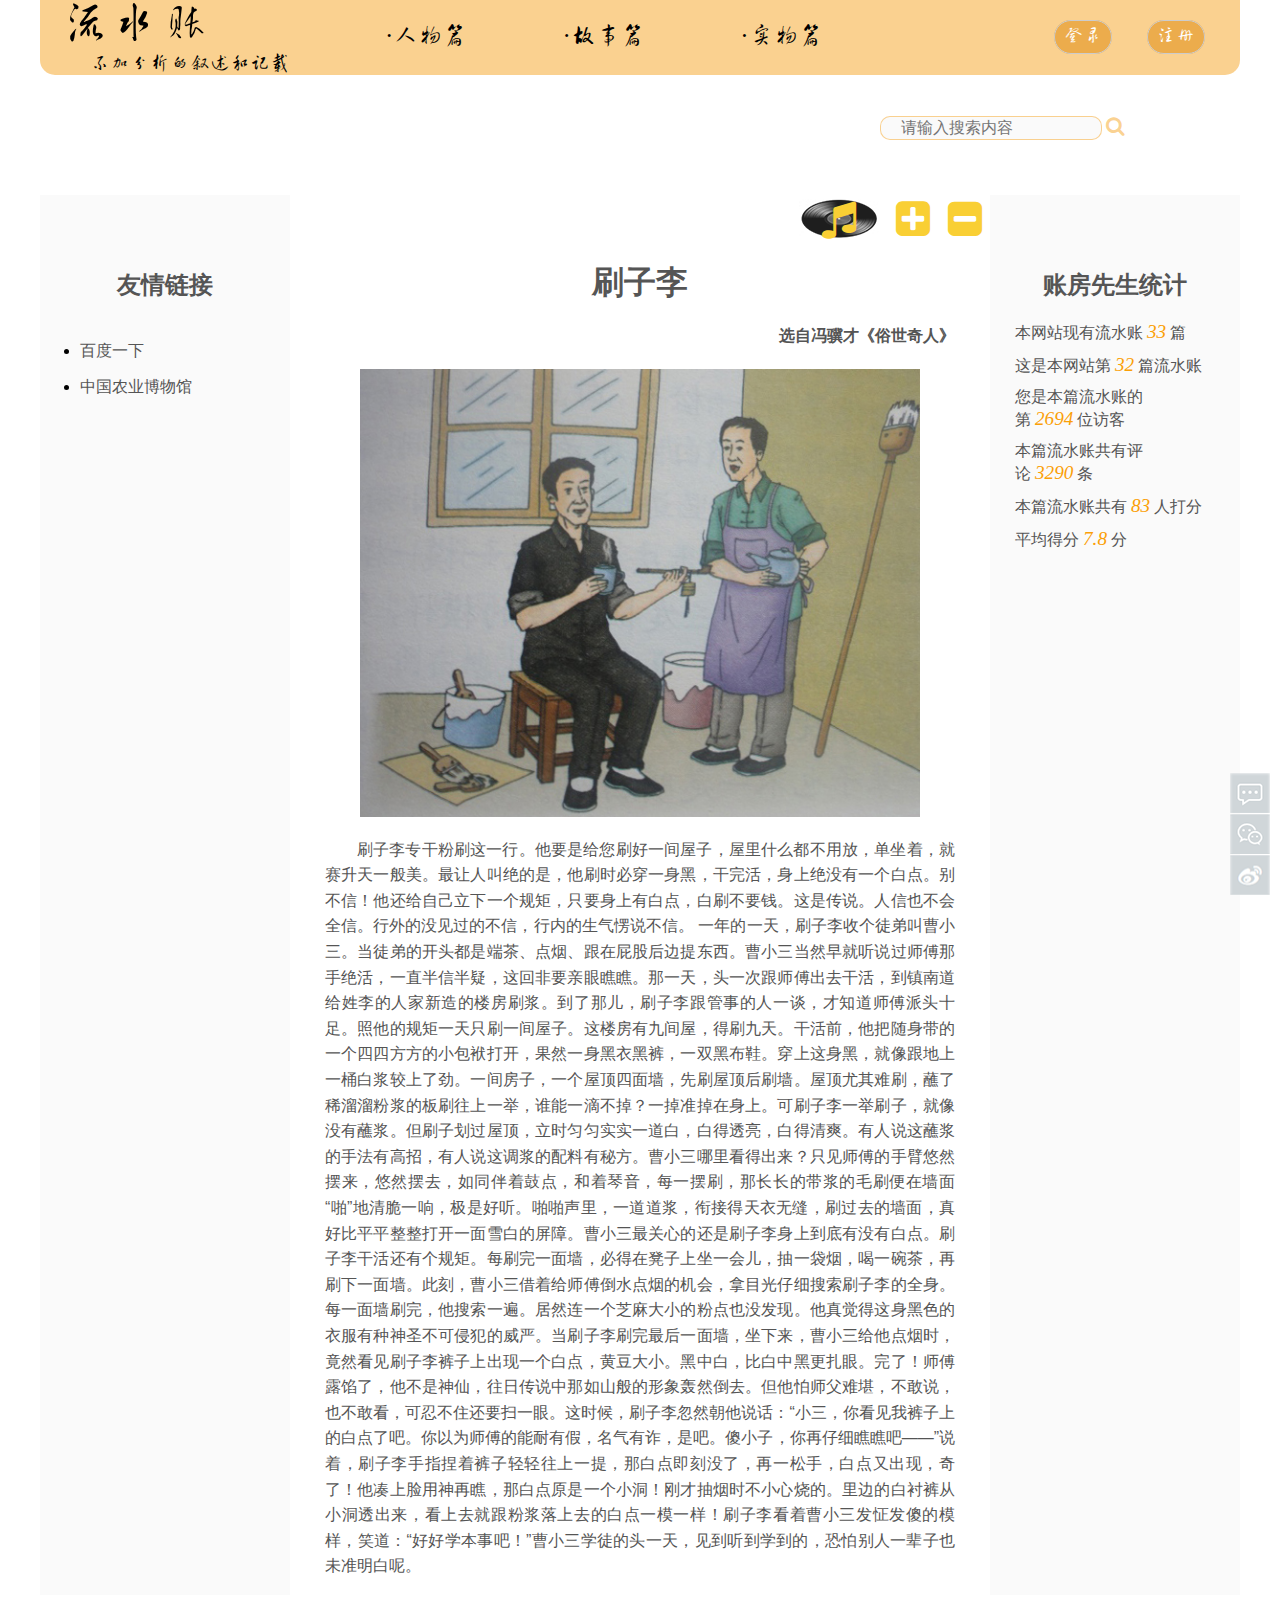
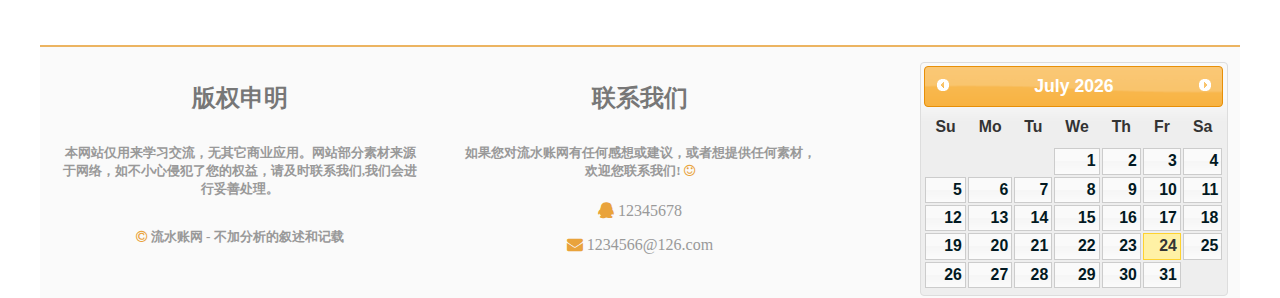
<file: article.html>
<!DOCTYPE html>
<html>
<head>
  <meta charset="utf-8">
  <meta http-equiv="X-UA-Compatible" content="IE=edge">
  <meta name="viewport" content="width=device-width, initial-scale=1">
  <title>流水账</title>
  <link rel="stylesheet" type="text/css" href="css/normalize3.0.2.css">
  <link href="fontawesome-4.2.0/css/font-awesome.min.css" rel="stylesheet" />
  <link rel="stylesheet" type="text/css" href="css/article.css">
  <link rel="stylesheet" type="text/css" href="css/jquery-ui.css">
  <script type="text/javascript" src="js/jquery-2.1.3.min.js" ></script>
  <script type="text/javascript" src='js/jquery-ui.js'></script>
  <script type="text/javascript" src='js/music.js'></script>
</head>
<body>
  <div class='toolbar'>
    <a href="javascript:;" class='toolbar-common  toolbar-feedback'></a>
    <a href="javascript:;" class='toolbar-common toolbar-weixin'></a>
    <a href="javascript:;" class='toolbar-common toolbar-weibo'></a>
    <a href="javascript:;" id='backtop' class='toolbar-common toolbar-top'></a>
  </div>
  <div class='container'>
    <header>
      <div class='logo_box'>
        <p>流水账</p>
        <p>不加分析的叙述和记载</p>
      </div>
      <div class='nav_box'>
        <ul>
          <li>
            <a href="index.html">·人物篇</a>
          </li>
          <li><a href="index.html">·故事篇</a></li>
          <li><a href="index.html">·实物篇</a></li>
        </ul>
        <div class='login_box'>
          <p><a href="login.html">注册</a></p>
          <p><a href="login.html">登录</a></p>
        </div>
      </div>
    </header>
    <div class='search_box'>
      <form>
        <input type='text' id='search' name='search' placeholder='请输入搜索内容'>
        <label for='search'><span><i class="fa  fa-search"></i></span></label>
      </form>
    </div>
    <div class='main_area'>
      <div class="left_box">
        <h2>友情链接</h2>
        <ul>
          <li><a href="https://www.baidu.com/" target='_blank'>百度一下</a></li>
          <li><a href="http://www.zgnybwg.com.cn/" target='_blank'>中国农业博物馆</a></li>
        </ul>
      </div>
      <div class='main_box'>
        <div class='music_box'>
          <audio class='preserve3D' id='music' loop='loop'>
            <source src='mp3/bgm3.mp3'/>
            <source src='mp3/bgm3.ogg'/>
          </audio>
          <button class='pausePlay' onclick="toggleSound()">
            <span id="toggle"><i class="fa fa-music"></i></span>
          </button>
          <button onclick='changeVolP()'><span><i class="fa fa-plus-square"></i></span></button>
          <button onclick='changeVolM()'><span><i class="fa fa-minus-square"></i></span></button>
        </div>
        <div class='artMod'>
          <h1>刷子李</h1>
          <h4>选自冯骥才《俗世奇人》</h4>
          <img src="images/article/1.jpg">
          <p>
          刷子李专干粉刷这一行。他要是给您刷好一间屋子，屋里什么都不用放，单坐着，就赛升天一般美。最让人叫绝的是，他刷时必穿一身黑，干完活，身上绝没有一个白点。别不信！他还给自己立下一个规矩，只要身上有白点，白刷不要钱。这是传说。人信也不会全信。行外的没见过的不信，行内的生气愣说不信。
          一年的一天，刷子李收个徒弟叫曹小三。当徒弟的开头都是端茶、点烟、跟在屁股后边提东西。曹小三当然早就听说过师傅那手绝活，一直半信半疑，这回非要亲眼瞧瞧。那一天，头一次跟师傅出去干活，到镇南道给姓李的人家新造的楼房刷浆。到了那儿，刷子李跟管事的人一谈，才知道师傅派头十足。照他的规矩一天只刷一间屋子。这楼房有九间屋，得刷九天。干活前，他把随身带的一个四四方方的小包袱打开，果然一身黑衣黑裤，一双黑布鞋。穿上这身黑，就像跟地上一桶白浆较上了劲。一间房子，一个屋顶四面墙，先刷屋顶后刷墙。屋顶尤其难刷，蘸了稀溜溜粉浆的板刷往上一举，谁能一滴不掉？一掉准掉在身上。可刷子李一举刷子，就像没有蘸浆。但刷子划过屋顶，立时匀匀实实一道白，白得透亮，白得清爽。有人说这蘸浆的手法有高招，有人说这调浆的配料有秘方。曹小三哪里看得出来？只见师傅的手臂悠然摆来，悠然摆去，如同伴着鼓点，和着琴音，每一摆刷，那长长的带浆的毛刷便在墙面“啪”地清脆一响，极是好听。啪啪声里，一道道浆，衔接得天衣无缝，刷过去的墙面，真好比平平整整打开一面雪白的屏障。曹小三最关心的还是刷子李身上到底有没有白点。刷子李干活还有个规矩。每刷完一面墙，必得在凳子上坐一会儿，抽一袋烟，喝一碗茶，再刷下一面墙。此刻，曹小三借着给师傅倒水点烟的机会，拿目光仔细搜索刷子李的全身。每一面墙刷完，他搜索一遍。居然连一个芝麻大小的粉点也没发现。他真觉得这身黑色的衣服有种神圣不可侵犯的威严。当刷子李刷完最后一面墙，坐下来，曹小三给他点烟时，竟然看见刷子李裤子上出现一个白点，黄豆大小。黑中白，比白中黑更扎眼。完了！师傅露馅了，他不是神仙，往日传说中那如山般的形象轰然倒去。但他怕师父难堪，不敢说，也不敢看，可忍不住还要扫一眼。这时候，刷子李忽然朝他说话：“小三，你看见我裤子上的白点了吧。你以为师傅的能耐有假，名气有诈，是吧。傻小子，你再仔细瞧瞧吧——”说着，刷子李手指捏着裤子轻轻往上一提，那白点即刻没了，再一松手，白点又出现，奇了！他凑上脸用神再瞧，那白点原是一个小洞！刚才抽烟时不小心烧的。里边的白衬裤从小洞透出来，看上去就跟粉浆落上去的白点一模一样！刷子李看着曹小三发怔发傻的模样，笑道：“好好学本事吧！”曹小三学徒的头一天，见到听到学到的，恐怕别人一辈子也未准明白呢。
          </p> 
        </div>
      </div>
      <aside class='right_box'>
        <h2>账房先生统计</h2>
        <p>本网站现有流水账&nbsp;<span>33</span>&nbsp;篇</p>
        <p>这是本网站第&nbsp;<span>32</span>&nbsp;篇流水账</p>
        <p>您是本篇流水账的第&nbsp;<span>2694</span>&nbsp;位访客</p>
        <p>本篇流水账共有评论&nbsp;<span>3290</span>&nbsp;条</p>
        <p>本篇流水账共有&nbsp;<span>83</span>&nbsp;人打分</p>
        <p>平均得分&nbsp;<span>7.8</span>&nbsp;分</p>
      </aside>
    </div>

    <footer>
      <div class="grid">
        <h2>版权申明</h2>
        <h5>本网站仅用来学习交流，无其它商业应用。网站部分素材来源于网络，如不小心侵犯了您的权益，请及时联系我们,我们会进行妥善处理。</h5>
        <h5><span><i class="fa fa-copyright"></i></span>&nbsp;流水账网 - 不加分析的叙述和记载</h5>
      </div>  
      <div class="grid">
        <h2>联系我们</h2>
        <h5>如果您对流水账网有任何感想或建议，或者想提供任何素材，欢迎您联系我们!&nbsp;<span><i class="fa fa-smile-o"></i></span></h5>
        <p><span><i class="fa fa-qq"></i></span>&nbsp;12345678</p>
        <p><span><i class="fa fa-envelope"></i></span>&nbsp;1234566@126.com</p>
      </div> 
      <div id="datepicker"></div>
    </footer>
  </div>
<script type="text/javascript">
  $(function() {
    $( "#datepicker" ).datepicker();

    // 回到顶部
    $("#backtop").click(function(){
      $("html,body").animate(
        {scrollTop:0},500);
    });
    $('#backtop').fadeOut(1);
    $(window).scroll(function(){
      var clientH=$(window).height();
      var scrollTop=$(window).scrollTop();
      if (scrollTop>clientH) {
        $('#backtop').fadeIn();
      }else{
        $('#backtop').fadeOut();
      };
    })
  })
</script>
  
</body>
</html>
</file>
<file: css/index.css>
@font-face{
	font-family: "liushuizhang_font";
    src:url(../font/font.ttf) format('truetype');
}
/*侧边工具栏*/
    .toolbar{
        position: fixed;
        right: 10px;
        bottom: 5px;
        z-index: 9999;
    }
    .toolbar-common{
        display: block;width: 40px;height: 40px;
        background-image: url(../images/tool.png);
        background-repeat: no-repeat;
        margin-top: 1px;
        position:relative;  
        transition:background-position 1s;
    }
    .toolbar-feedback{
        background-position: 0 0;
    }
    .toolbar-feedback:hover{
        background-position: 0 -47.7px;
    }
    .toolbar-weixin{
        background-position: 0 -286px;
    }
    .toolbar-weixin:hover{
        background-position: 0 -333.8px;
    }
    .toolbar-weibo{
        background-position: 0 -95.4px;
    }
    .toolbar-weibo:hover{
        background-position: 0 -143px;
    }
    .toolbar-top{
        background-position: 0 -190.7px;
        /*opacity: 0;*/
    }
    .toolbar-top:hover{
        background-position: 0 -238.5px;
    }
/*侧边工具栏*/
/*音乐播放工具*/
    .music_box{
        margin: 5px;
        position: absolute;
        z-index: 999;
        right: 0;
        top: 0;
        border: 5px solid #fff;
        box-shadow:0 0 3px rgba(0, 0, 0, .4);
        -moz-box-shadow:0 0 3px rgba(0, 0, 0, .4);
        -webkit-box-shadow:0 0 3px rgba(0, 0, 0, .4);
    }
    .music_box button{
        border:1px solid #fff;
        background-color: #fff;
        outline: none;

    }
    .music_box .pausePlay{
        width: 90px;
        height: 45px;
        background: url(../images/album.png) no-repeat center center;
    }
    .music_box span {
        color: #F9CF34; 
        font-size: 40px;
        line-height: 40px;
    }
    .music_box span:hover {
        color:#F1EB84;
    }
    .music_box .preserve3D{
        color: #F9CF34; 
        font-size: 40px;
          /* 定义3D空间 */
        -webkit-transform-style: preserve-3d;
       /* 设计沿x轴旋转、20秒线性过渡动画、无限次播放 */
        -webkit-animation-name: x-spin;
        -webkit-animation-duration: 5s;
        -webkit-animation-iteration-count: infinite;
        -webkit-animation-timing-function: linear;

        transform-style: preserve-3d;
        animation-name: x-spin;
        animation-duration: 5s;
        animation-iteration-count: infinite;
        animation-timing-function: linear;
    }
    /* 调用动画 */
    @-webkit-keyframes x-spin { 
        0% {
        -webkit-transform: rotateY(0deg);
        }
        50% {
        -webkit-transform: rotateY(180deg);
        }
        100% {
        -webkit-transform: rotateY(360deg);
        }
    }
    @keyframes x-spin { 
        0% {
        transform: rotateY(0deg);
        -moz-transform: rotateY(0deg);
        }
        50% {
        transform: rotateY(180deg);
        -moz-transform: rotateY(180deg);

        }
        100% {
        transform: rotateY(360deg);
        -moz-transform: rotateY(360deg);
        }
    }
/*音乐播放工具*/

@media screen and (min-width:1200px){

    .container{
        width: 1200px;
        margin: 0 auto;
        overflow: hidden;
    }

    /*header区样式*/
    header{
        height: 75px;
        background-color:rgba(249, 198, 116, 0.8);       
        font-family: liushuizhang_font; 
        -moz-border-bottom-right-radius: 15px; 
        -webkit-border-bottom-right-radius: 15px;  
        border-bottom-right-radius:15px; 
        -moz-border-bottom-left-radius: 15px; 
        -webkit-border-bottom-left-radius: 15px;  
        border-bottom-left-radius:15px;      
    }
    .logo_box{
        float: left;
        width: 25%;
        padding:0 0 0 20px;
    }
    .logo_box p:first-child{
        margin: 0;
        height: 55px;
        line-height: 55px;
        font-size: 50px;
    }
    .logo_box p:last-child{
        margin: 0;
        height: 20px;
        line-height: 20px;
        font-size: 20px;
        text-indent: 40px;
    }
    header ul{
        margin: 0;
        list-style: none;
    }
    header ul li{
        float: left;
        padding: 25px;
        width: 130px;
    }
    header a{  
        text-decoration: none;
    }
    header ul li a{
        color: #000;
        font-size: 25px;
        line-height: 25px;
        padding: 0;
        text-align: center;
        transition:0.5s;
        -webkit-transition:color 0.5s;
        -moz-transition:color 0.5s;
        -o-transition:color 0.5s;
    }
    header ul li a:hover{
        color: #fff;
    }
    .login_box p{
        margin:27px 35px 27px 0;
        float: right;
        font-family: liushuizhang_font;
    }
    .login_box p a{
        border: 1px solid #ccc;
        font-size: 20px;
        line-height: 20px;
        padding: 4px 8px;
        -moz-border-radius: 18px; 
        -webkit-border-radius: 18px; 
        border-radius:18px; 
        background-color: rgba(233,163,59,0.8);
        color: #fff;
    }
    .login_box a:hover{
        color: #000;
    }
    /*header区样式*/

    /*search区样式*/
    .search_box form{
        float: right;
        margin:15px auto;
        height: 30px;
    }
    .search_box form input{
        outline: none;/*去除浏览器默认边框*/
        line-height: 16px;
        padding: 2px 10px;
        background-color: rgba(250,250,250,1);
        width: 200px;
        border: 1px solid rgba(249, 198, 116, 0.8);
        -moz-border-radius: 10px; 
        -webkit-border-radius: 10px; 
        border-radius:10px; 
        text-indent: 10px;
        font-family: not specified;

    }
    .search_box form label{
        color: rgba(249, 198, 116, 0.8);
        font-size: 20px;
    }
    .search_box form input:focus{    
        background-color: #fff;    
    }
    /*search区样式*/
    
    /*流水账介绍图片区*/
    .introduction_box{
        clear: both;
        border-top: 1px solid #eee;
        height: auto;
        width:100%;
        font-family: Microsoft YaHei;
        position: relative;
    }
    .introduction_box_pic{
        position: relative;
        float: left;
    }
    .pics {  
        width:  600px; 
        height: 350px;
        padding: 0;  
        margin: 0;
        position:relative;
        margin:50px 0 0 36px;
    } 
         
    .pics img {
        display:block !important;
        position:absolute;
        top:  0; 
        left: 0;
        border:5px solid #fff;
        border-radius:2px;
        -moz-border-radius:2px;
        -webkit-border-radius:2px;
        box-shadow:0 0 3px rgba(0, 0, 0, .2);
        -moz-box-shadow:0 0 3px rgba(0, 0, 0, .2);
        -webkit-box-shadow:0 0 3px rgba(0, 0, 0, .2);
        } 
        
    .pics img:nth-child(2) {
        -ms-transform:rotate(2.5deg);/*IE 9+*/
        -moz-transform: rotate(2.5deg); 
        -o-transform: rotate(2.5deg);
        -webkit-transform: rotate(2.5deg); 
        }
    .pics img:nth-child(3) {
        -ms-transform:rotate(-2.5deg);
        -moz-transform: rotate(-2.5deg);  
        -o-transform: rotate(-2.5deg);  
        -webkit-transform: rotate(-2.5deg);  
        }
    .pics img:nth-child(4) {
        -ms-transform:rotate(3.5deg);
        -moz-transform: rotate(3.5deg);  
        -o-transform: rotate(3.5deg);  
        -webkit-transform: rotate(3.5deg);  
        }
    .pics img:nth-child(5) {
        -ms-transform:rotate(-3.5deg);
        -moz-transform: rotate(-3.5deg);  
        -o-transform: rotate(-3.5deg);  
        -webkit-transform: rotate(-3.5deg);  /* Saf3.1+, Chrome */
        }
    #prev {
        position:absolute;
        left:0;
        top:177px;
        z-index:1;
        background:url(../images/prev.png) no-repeat 0 0;
        width:83px;
        height:45px;
        }
    #next {
        position:absolute;
        left:500px;
        top:177px;
        z-index:1;
        background:url(../images/next.png) no-repeat 0 0;
        width:83px;
        height:45px;
        }
    
    /*流水账介绍图片区*/

    /*流水账介绍区*/
    .introduction_box_title {
        float:left;
        width:564px;
        padding-top:24px;
        }
    .introduction_box_title h2 {
        font-size:30px;
        
        font-weight:normal;
        margin-bottom:25px;
        }
    .introduction_box_title h2 span {
        color: rgba(249, 198, 116, 0.8);
        padding-right: 15px;
        }
    .introduction_box_title div{
        color: #aaa;
        font-size: 12px;
        text-align: left;
        margin-bottom:30px;
    }

    .introduction_box_txt p{
        padding-left:14px;
        color: #555;
        text-align: justify;
        letter-spacing:1px;
        font-size: 16px;
    }   
    .introduction_box_txt .extra-button {
        display:inline-block;
        background:url(../images/extra-button.jpg) no-repeat 0 0;
        width:195px;
        height:73px;
        margin:15px 0 0 10px;
        line-height:49px;
        font-size:20px;
        color:#fff;
        text-decoration:none;
        font-weight:bold;
        text-indent:40px;
        float: right;
        font-family:SimSun;
        }
    .introduction_box_txt .extra-button:hover {
        text-shadow:1px 1px 0 #EEE;
        }
    
    
    /*流水账介绍文字区*/

    /*人物篇*/
    .person_box,.story_box,.material_box{
        border-top: 4px solid rgba(233,163,59,0.8);
        margin-top: 20px;
        height: auto;
        clear: both;
    }
    .fixHeight{
        height: 153px;
    }
    /*统一所有一级栏目标题格式*/
    .person_box h2,.story_box h2,.material_box h2{
        margin: 0;
        float: left;
        padding: 15px;
        text-decoration: none;
        color: #000;
        font-size: 45px;
        font-family: liushuizhang_font;
        animation:titleScale 5s 1;
        -webkit-animation:titleScale 5s 1;

    }
    @keyframes titleScale
    {
        from {font-size:20px;}
        50% {font-size: 45px;}
        80%{padding-top: 50px;}
        100%{padding-top: 15px;}
    }

    @-webkit-keyframes titleScale /*Safari and Chrome*/
    {
        from {font-size:20px;}
        50% {font-size: 45px;}
        80%{padding-top: 50px;}
        100%{padding-top: 15px;}
    }


    /*统一所有二级栏目标题格式*/
    .person_box h3,.story_box h3,.material_box h3{
        margin: 20px;
        color:#E9A33B;
        font-size: 25px;
        line-height: 25px;
    }
    .person_box_top_animation,.story_box_top_animation,.material_box_top_animation{
        position: relative;
        float: right;
        overflow: hidden;
    }
    .person_box_top_animation img:nth-child(2){
        position: absolute;
        right: 0;
        bottom: 0;
        z-index: 999;
        animation:birdmove 18s infinite;
        -webkit-animation:birdmove 18s infinete;
    }
    .person_box_top_animation img:last-child{
        position: absolute;
        bottom: 0;left: 150px;
        animation:shipmove 40s infinite;
        -webkit-animation:shipmove 40s infinite;
    }
    @keyframes shipmove
    {
        from {left:150px;}
        50% {left:280px; bottom: 10px;}
        100% {left: 150px;}
    }

    @-webkit-keyframes shipmove /*Safari and Chrome*/
    {
        from {left:150px;}
        50% {left:280px; bottom:10px;}
        100% {left: 150px;}
    }
    @keyframes birdmove
    {
        from {right:0;bottom: 0;width: 50px;}
        to{right:170px; bottom: 150px;width: 0.1px;}
    }

    @-webkit-keyframes birdmove /*Safari and Chrome*/
    {
        from {right:0;bottom: 0;width: 100%}
        to{right:170px; bottom: 150px;width: 0.1px;}
    }

    .person_article_box,.story_article_box,.material_article_box{
        border-top: 2px solid rgba(233,163,59,0.8);
        margin-top: 40px;
        padding-top: 25px;
        float: left;
        overflow: hidden;
        width: 702px;
    }
    .article_tab{
        overflow: hidden;
        border-right: 1px solid rgba(233,163,59,0.8);
    } 
    .article_tab .tab{
        display: none;
    }  
    .article_tab .tab:first-child{
        display: block;
    }
    .column{
        width: 330px;
        float: left;
        font-family: Microsoft YaHei;
        padding-right: 20px;      
    }
    .column:nth-child(1){
        border-right: 1px dashed rgba(233,163,59,0.8);
    }
    .column a,.hot_article a{
        text-decoration: none;
        color: #555;
    }
    .column a:hover,.hot_article a:hover{
        color: #f90;
    }
    .column ul li,.hot_article ul li{
        margin: 10px;
        font-size: 16px;
        list-style: circle;
    }
    .column ul li span,.hot_article ul li span{
        float: right;
        font-size: 12px;
        color: #555;
    }
    .subtab{
        list-style: none;
        padding: 0;
        position: relative;
        left: 50%;
        margin-left: -156px;

    }
    .subtab li{
        float: left;
        border: 1px solid rgba(233,163,59,1);
        width: 44px;
    }
    .subtab li.select{
        background-color: rgba(233,163,59,0.2);
        background: url(../images/fa-paw.png) center center;
    }
    .subtab li:first-child{border-left: 2px solid rgba(233,163,59,0.8)}
    .subtab li:last-child{border-right: 2px solid rgba(233,163,59,0.8)}
    .subtab li a{
        display: inline-block;
        text-decoration: none;
        padding: 6px 18px;
        font-size: 16px;
        line-height: 16px;
        color: rgba(233,163,59,0.8);
    }
    .hot_article ul li span:first-child{
        /*clear: both;*/
        float: left;
        padding-right: 10px;
        font-size: 16px;
        /*color: #f90;*/
    }
    .hot_article{
        border-top: 2px solid rgba(233,163,59,0.8);
        /*height: 600px;*/
        margin-top: 40px;
        padding-right: 20px;
        padding-bottom: 100px;
        width: 300px;
        padding-top: 25px;
        float: right;
        position: relative;
        font-family: Microsoft YaHei;
    }
    .hot_article img{
        position: absolute;
        right: 20px;
        top: 10px;
        height: 100px;
        opacity: 0.7;
        filter:alpha(opacity=70);
    }
    .hot_article h3{
        font-family: not specified;
    }
    .hot_article ul{
        margin-top: 50px;
        padding-left: 10px;
        list-style: none;
        border-left: 1px solid rgba(233,163,59,0.8);
    }
    .hot_article ul li{
        list-style: none;
    }
    /*人物篇*/

    /*故事篇动画区*/
    .story_box_top_animation img:nth-child(2){
        position: absolute;
        left:160px;
        bottom: 60px;
        z-index: 999;
        animation:butterflymoveOne 15s infinite;
        -webkit-animation:butterflymoveOne 15s infinite;
    }
    .story_box_top_animation img:last-child{
        position: absolute;
        bottom: 10px;left: 320px;
        z-index: 1000;
        animation:butterflymoveTwo 20s infinite;
        -webkit-animation:butterflymoveTwo 20s infinite;
    }
    @keyframes butterflymoveOne
    {
        from {left:0;bottom: -50px;}
        25%{left:170px; bottom: 100px;transform:rotate(10deg);}
        50%{left:160px;bottom: 60px;transform:rotate(30deg);}
        75%{left:160px; bottom: 60px;transform:rotate(0deg);}
        100%{left:230px;bottom: 160px;transform:rotate(10deg);}

    }

    @-webkit-keyframes butterflymoveOne /*Safari and Chrome*/
    {
        from {left:0;bottom: -50px;}
        25%{left:170px; bottom: 100px;-webkit-transform:rotate(10deg);}
        50%{left:160px;bottom: 60px;-webkit-transform:rotate(30deg);}
        75%{left:160px; bottom: 60px;-webkit-transform:rotate(0deg);}
        100%{left:230px;bottom: 160px;-webkit-transform:rotate(10deg);}

    }
    @keyframes butterflymoveTwo
    {
        from {bottom: 10px;left: 320px;}
        50% {left:170px; bottom: 20px;transform:rotate(40deg);}
        100% {left: 320px;bottom: 10px;transform:rotate(0deg);}
    }

    @-webkit-keyframes butterflymoveTwo /*Safari and Chrome*/
    {
        from {bottom: 10px;left: 320px;}
        50% {left:170px; bottom: 20px;-webkit-transform:rotate(40deg);}
        100% {left: 320px;bottom: 10px;-webkit-transform:rotate(0deg);}
    }

    /*故事篇动画区*/

    /*实物篇动画区*/
    .material_box_top_animation img:nth-child(2){
        position: absolute;
        left:130px;
        top: 0;
        z-index: 999;
        animation:leafMove 10s infinite;
        -webkit-animation:leafMove 10s infinite;
    }
    .material_box_top_animation img:last-child{
        position: absolute;
        bottom: 5px;left: 270px;
        z-index: 999;
        animation:dragonflyMove 20s infinite;
        -webkit-animation:dragonflyMove 20s infinite;
    }
    @keyframes leafMove
    {
        from {left:100px;top: 0;}
        /*50%{left:140px; top: 50px;transform:rotate(-10deg);}*/
        100%{left:190px;top: 150px;transform:rotate(-30deg);}
    }

    @-webkit-keyframes leafMove /*Safari and Chrome*/
    {
        from {left:100px;top: 0;}
        /*50%{left:140px; top: 50px;-webkit-transform:rotate(-10deg);}*/
        100%{left:190px;top: 150px;-webkit-transform:rotate(-30deg);}
    }
    @keyframes dragonflyMove
    {
        from {bottom: 5px;left: 270px;}
        50% {left:280px; bottom: 10px;transform:rotate(25deg);}
        100% {left: 270px;bottom: 5px;transform:rotate(0deg);}
    }

    @-webkit-keyframes dragonflyMove /*Safari and Chrome*/
    {
        from {bottom: 5px;left: 270px;}
        50% { bottom: 10px;left:280px;-webkit-transform:rotate(25deg);}
        100% {left: 270px;bottom: 5px;-webkit-transform:rotate(0deg);}
    }
    .box_top_animation-2 img{
        animation:picScroll 5s 1;
        -webkit-animation:picScroll 5s 1;
    }
    @keyframes picScroll
    {
        from {height: 150px;width: 1px;}
        100% {height: 150px;width: 600px;}
    }

    @-webkit-keyframes picScroll /*Safari and Chrome*/
    {
        from {height: 150px;width: 1px;}
        100% {height: 150px;width: 600px;}
    }
    /*实物篇动画区*/

    /*footer*/
    footer{
        width: 100%;
        border-top:2px solid rgba(233,163,59,0.8);
        padding-top: 15px;
        padding-bottom:2px;
        clear: both;
        overflow: hidden;
        background: rgba(237,237,237,0.25);
    }
    .grid{
        width: 33%;
        float: left;
        margin: 0 2px;
        font-family: Microsoft YaHei;
        color: #999;
        text-align: center;

    }
    .grid h2{

        color: #777;
    }
    .grid h5{
        margin-top: 30px;
        margin-left: 20px;
        margin-right: 20px;

    }
    .grid p{
        
    }
    .grid span{
        color: rgba(233,163,59,1);
    }
    #datepicker{
        padding-left: 44px;
        float: left;
    }
    /*footer*/
}
@media screen and (min-width: 960px) and (max-width: 1199px){
    .container{
        width: 960px;
        margin: 0 auto;
        overflow: hidden;
    }

    /*header区样式*/
    header{
        height: 75px;
        background-color:rgba(249, 198, 116, 0.8);      
        font-family: liushuizhang_font; 
        -moz-border-bottom-right-radius: 15px; 
        -webkit-border-bottom-right-radius: 15px;  
        border-bottom-right-radius:15px; 
        -moz-border-bottom-left-radius: 15px; 
        -webkit-border-bottom-left-radius: 15px;  
        border-bottom-left-radius:15px;      
    }
    .logo_box{
        float: left;
        width: 25%;
        padding:0 0 0 20px;
    }
    .logo_box p:first-child{
        margin: 0;
        height: 55px;
        line-height: 55px;
        font-size: 50px;
    }
    .logo_box p:last-child{
        margin: 0;
        height: 20px;
        line-height: 20px;
        font-size: 20px;
        text-indent: 40px;
    }
    header ul{
        margin: 0;
        list-style: none;
    }
    header ul li{
        float: left;
        padding: 25px;
        width: 100px;
    }
    header a{  
        text-decoration: none;
    }
    header ul li a{
        color: #000;
        font-size: 25px;
        line-height: 25px;
        padding: 0;
        text-align: center;
        transition:0.5s;
        -webkit-transition:color 0.5s;
        -moz-transition:color 0.5s;
        -o-transition:color 0.5s;
    }
    header ul li a:hover{
        color: #fff;
    }
    .login_box p{
        margin:27px 35px 27px 0;
        float: right;
    }
    .login_box p a{
        border: 1px solid #ccc;
        font-size: 20px;
        line-height: 20px;
        padding: 4px 8px;
        -moz-border-radius: 18px; 
        -webkit-border-radius: 18px; 
        border-radius:18px; 
        background-color: rgba(233,163,59,0.8);
        color: #fff;
    }
    .login_box a:hover{
        background-color:#F2E06B;
        color: #000;
    }
    /*header区样式*/

    /*search区样式*/
    .search_box form{
        float: right;
        margin:15px auto;
        height: 30px;
    }
    .search_box form input{
        outline: none;/*去除浏览器默认边框*/
        line-height: 24px;
        padding: 2px;
        background-color: rgba(250,250,250,1);
        width: 150px;
        border: 1px solid rgba(249, 198, 116, 0.8);
        -moz-border-radius: 10px; 
        -webkit-border-radius: 10px; 
        border-radius:10px; 
        text-indent: 10px;
        font-family: not specified;

    }
    .search_box form label{
        color: rgba(249, 198, 116, 0.8);
        font-size: 20px;
    }
    .search_box form input:focus{    
        background-color: #fff;    
    }
    /*search区样式*/

     /*流水账介绍图片区*/
    .introduction_box{
        clear: both;
        border-top: 1px solid #eee;
        height: auto;
        width:100%;
        font-family: Microsoft YaHei;
        position: relative;
    }
    .introduction_box_pic{
        position: relative;
        float: left;
    }
    .pics {  
        width:  600px; 
        height: 350px;
        padding: 0;  
        margin: 0;
        position:relative;
        margin:50px 0 0 36px;
    } 
         
    .pics img {
        display:block !important;
        position:absolute;
        top:  0; 
        left: 0;
        border:5px solid #fff;
        border-radius:2px;
        -moz-border-radius:2px;
        -webkit-border-radius:2px;
        box-shadow:0 0 3px rgba(0, 0, 0, .2);
        -moz-box-shadow:0 0 3px rgba(0, 0, 0, .2);
        -webkit-box-shadow:0 0 3px rgba(0, 0, 0, .2);
        } 
        
    .pics img:nth-child(2) {
        -ms-transform:rotate(2.5deg);
        -moz-transform: rotate(2.5deg); 
        -o-transform: rotate(2.5deg);
        -webkit-transform: rotate(2.5deg); 
        }
    .pics img:nth-child(3) {
        -ms-transform:rotate(-2.5deg);
        -moz-transform: rotate(-2.5deg);  
        -o-transform: rotate(-2.5deg);  
        -webkit-transform: rotate(-2.5deg);  
        }
    .pics img:nth-child(4) {
        -ms-transform:rotate(3.5deg);
        -moz-transform: rotate(3.5deg);  
        -o-transform: rotate(3.5deg);  
        -webkit-transform: rotate(3.5deg);  
        }
    .pics img:nth-child(5) {
        -ms-transform:rotate(-3.5deg);
        -moz-transform: rotate(-3.5deg);  
        -o-transform: rotate(-3.5deg);  
        -webkit-transform: rotate(-3.5deg);  /* Saf3.1+, Chrome */
        }
    #prev {
        position:absolute;
        left:0;
        top:177px;
        z-index:1;
        background:url(../images/prev.png) no-repeat 0 0;
        width:83px;
        height:45px;
        }
    #next {
        position:absolute;
        left:500px;
        top:177px;
        z-index:1;
        background:url(../images/next.png) no-repeat 0 0;
        width:83px;
        height:45px;
        }
    
    /*流水账介绍图片区*/

    /*流水账介绍区*/
    .introduction_box_title {
        float:left;
        width:320px;
        padding-top:24px;
        margin-top: 30px;
        }
    .introduction_box_title h2 {
        font-size:30px;
        
        font-weight:normal;
        margin-bottom:25px;
        }
    .introduction_box_title h2 span {
        color: rgba(249, 198, 116, 0.8);
        padding-right: 15px;
        }
    .introduction_box_title div{
        color: #aaa;
        font-size: 12px;
        text-align: left;
        margin-bottom:30px;
    }

    .introduction_box_txt p{
        padding-left:14px;
        color: #555;
        text-align: justify;
        letter-spacing:1px;
        font-size: 12px;
    }   
    .introduction_box_txt .extra-button {
        display:inline-block;
        background:url(../images/extra-button960px.jpg) no-repeat 0 0;
        width:156px;
        height:58px;
        margin:12px 0 0 8px;
        line-height:40px;
        font-size:16px;
        color:#fff;
        text-decoration:none;
        font-weight:bold;
        text-indent:32px;
        float: right;
        font-family:SimSun;
        }
    .introduction_box_txt .extra-button:hover {
        text-shadow:1px 1px 0 #EEE;
        }
    
    /*流水账介绍文字区*/

    /*人物篇*/
    .person_box,.story_box,.material_box{
        border-top: 4px solid rgba(233,163,59,0.8);
        margin-top: 20px;
        height: auto;
        clear: both;
    }
    .fixHeight{
        height: 123px;
    }
    /*统一所有一级栏目标题格式*/
    .person_box h2,.story_box h2,.material_box h2{
        margin: 0;
        float: left;
        padding: 12px;
        text-decoration: none;
        color: #000;
        font-size: 36px;
        font-family: liushuizhang_font;
        animation:titleScale 5s 1;
        -webkit-animation:titleScale 5s 1;

    }
    @keyframes titleScale
    {
        from {font-size:16px;}
        50% {font-size: 36px;}
        80%{padding-top: 40px;}
        100%{padding-top: 12px;}
    }

    @-webkit-keyframes titleScale /*Safari and Chrome*/
    {
        from {font-size:16px;}
        50% {font-size: 36px;}
        80%{padding-top: 40px;}
        100%{padding-top: 12px;}
    }


    /*统一所有二级栏目标题格式*/
    .person_box h3,.story_box h3,.material_box h3{
        margin: 20px;
        color:#E9A33B;
        font-size: 25px;
        line-height: 25px;
    }
    /*统一所有二级栏目标题格式*/

    .person_box_top_animation,.story_box_top_animation,.material_box_top_animation{
        position: relative;
        float: right;
        overflow: hidden;
        width: 35%;
    }
    .person_box_top_animation img:nth-child(1),.story_box_top_animation img:nth-child(1),.material_box_top_animation img:nth-child(1){
        width: 100%;
    }
    .person_box_top_animation img:nth-child(2){
        position: absolute;
        width: 88px;
        right: 0;
        bottom: 0;
        z-index: 999;
        animation:birdmove 18s infinite;
        -webkit-animation:birdmove 18s infinete;
    }
    .person_box_top_animation img:last-child{
        position: absolute;
        bottom: 0;
        height: 26.5px;
        left: 120px;
        animation:shipmove 40s infinite;
        -webkit-animation:shipmove 40s infinite;
    }
    @keyframes shipmove
    {
        from {left:120px;}
        50% {left:226px; bottom: 8px;}
        100% {left: 120px;}
    }

    @-webkit-keyframes shipmove /*Safari and Chrome*/
    {
        from {left:120px;}
        50% {left:226px; bottom: 8px;}
        100% {left: 120px;}
    }
    @keyframes birdmove
    {
        from {right:0;bottom: 0;width: 88px;}
        to{right:136px; bottom: 120px;width: 0.1px;}
    }

    @-webkit-keyframes birdmove /*Safari and Chrome*/
    {
        from {right:0;bottom: 0;width: 88px;}
        to{right:136px; bottom: 120px;width: 0.1px;}
    }

    .person_article_box,.story_article_box,.material_article_box{
        border-top: 2px solid rgba(233,163,59,0.8);
        margin-top: 40px;
        padding-top: 25px;
        float: left;
    }
    .article_tab{
        overflow: hidden;
        border-right: 1px solid rgba(233,163,59,0.8);
        width: 552px;
    }
    .article_tab .tab{
        display: none;
    } 
    .article_tab .tab:first-child{
        display: block;
    }
    .column{
        width: 264px;
        float: left;
        font-family: Microsoft YaHei;
        padding-right: 11px;      
    }
    .column:nth-child(1){
        border-right: 1px dashed rgba(233,163,59,0.8);
    }
    .column a,.hot_article a{
        text-decoration: none;
        color: #555;
    }
    .column a:hover,.hot_article a:hover{
        color: #f90;
    }
    .column ul li,.hot_article ul li{
        margin: 10px;
        font-size: 12px;
        list-style: circle;
    }
    .column ul li span,.hot_article ul li span{
        float: right;
        font-size: 10px;
        color: #555;
    }
    .subtab{
        list-style: none;
        padding: 0;
        position: relative;
        left: 50%;
        margin-left: -139px;

    }
    .subtab li{
        float: left;
        border: 1px solid rgba(233,163,59,1);
        width: 44px;
    }
    .subtab li.select{
        background-color: rgba(233,163,59,0.2);
        background: url(../images/fa-paw.png) center center;
    }
    .subtab li:first-child{border-left: 2px solid rgba(233,163,59,0.8)}
    .subtab li:last-child{border-right: 2px solid rgba(233,163,59,0.8)}
    .subtab li a{
        display: inline-block;
        text-decoration: none;
        padding: 6px 18px;
        font-size: 16px;
        line-height: 16px;
        color: rgba(233,163,59,0.8);
    }
    .hot_article ul li span:first-child{
        /*clear: both;*/
        float: left;
        padding-right: 10px;
        font-size: 16px;
        /*color: #f90;*/
    }
    .hot_article{
        border-top: 2px solid rgba(233,163,59,0.8);
        /*height: 600px;*/
        margin-top: 40px;
        padding-right: 20px;
        padding-bottom: 100px;
        width: 300px;
        padding-top: 25px;
        float: right;
        position: relative;
        font-family: Microsoft YaHei;
    }
    .hot_article img{
        position: absolute;
        right: 20px;
        top: 10px;
        height: 100px;
        opacity: 0.7;
        filter:alpha(opacity=70);
    }
    .hot_article h3{
        font-family: not specified;
    }
    .hot_article ul{
        margin-top: 50px;
        padding-left: 10px;
        list-style: none;
        border-left: 1px solid rgba(233,163,59,0.8);
    }
    .hot_article ul li{
        list-style: none;
    }
    /*人物篇*/

    /*故事篇动画区*/
    .story_box_top_animation img:nth-child(2){
        position: absolute;
        width: 40px;
        left:128px;
        bottom: 48px;
        z-index: 999;
        animation:butterflymoveOne 15s infinite;
        -webkit-animation:butterflymoveOne 15s infinite;
    }
    .story_box_top_animation img:last-child{
        position: absolute;
        width: 40px;
        bottom: 8px;left: 256px;
        z-index: 1000;
        animation:butterflymoveTwo 20s infinite;
        -webkit-animation:butterflymoveTwo 20s infinite;
    }
    @keyframes butterflymoveOne
    {
        from {left:0;bottom: -48px;}
        25%{left:136px; bottom: 80px;transform:rotate(10deg);}
        50%{left:128px;bottom: 48px;transform:rotate(30deg);}
        75%{left:128px; bottom: 48px;transform:rotate(0deg);}
        100%{left:184px;bottom: 128px;transform:rotate(10deg);}

    }

    @-webkit-keyframes butterflymoveOne /*Safari and Chrome*/
    {
        from {left:0;bottom: -48px;}
        25%{left:136px; bottom: 80px;transform:rotate(10deg);}
        50%{left:128px;bottom: 48px;transform:rotate(30deg);}
        75%{left:128px; bottom: 48px;transform:rotate(0deg);}
        100%{left:184px;bottom: 128px;transform:rotate(10deg);}

    }
    @keyframes butterflymoveTwo
    {
        from {bottom: 8px;left: 256px;}
        50% {left:136px; bottom: 16px;transform:rotate(40deg);}
        100% {left: 256px;bottom: 8px;transform:rotate(0deg);}
    }

    @-webkit-keyframes butterflymoveTwo /*Safari and Chrome*/
    {
        from {bottom: 8px;left: 256px;}
        50% {left:136px; bottom: 16px;transform:rotate(40deg);}
        100% {left: 256px;bottom: 8px;transform:rotate(0deg);}
    }

    /*故事篇动画区*/

    /*实物篇动画区*/
    .material_box_top_animation img:nth-child(2){
        position: absolute;
        left:104px;
        top: 0;
        width: 40px;height: 40px;
        z-index: 999;
        animation:leafMove 10s infinite;
        -webkit-animation:leafMove 10s infinite;
    }
    .material_box_top_animation img:last-child{
        position: absolute;
        bottom: 4px;left: 216px;
        width: 40px;height: 40px;
        z-index: 999;
        animation:dragonflyMove 15s infinite;
        -webkit-animation:dragonflyMove 15s infinite;
    }
    @keyframes leafMove
    {
        from {left:80px;top: 0;}
        100%{left:152px;top: 120px;transform:rotate(-30deg);}
    }

    @-webkit-keyframes leafMove /*Safari and Chrome*/
    {
        from {left:80px;top: 0;}
        100%{left:152px;top: 120px;transform:rotate(-30deg);}
    }
    @keyframes dragonflyMove
    {
        from {bottom: 4px;left: 216px;}
        50% {left:224px; bottom: 8px;transform:rotate(25deg);}
        100% {left: 216px;bottom: 4px;transform:rotate(0deg);}
    }

    @-webkit-keyframes dragonflyMove /*Safari and Chrome*/
    {
        from {bottom: 4px;left: 216px;}
        50% {left:224px; bottom: 8px;transform:rotate(25deg);}
        100% {left: 216px;bottom: 4px;transform:rotate(0deg);}
    }
    .box_top_animation-2 img{
        width: 50%;
        animation:picScroll 5s 1;
        -webkit-animation:picScroll 5s 1;
    }
    @keyframes picScroll
    {
        from {height: 120px;width: 1px;}
        100% {height: 120px;width: 50%;}
    }

    @-webkit-keyframes picScroll /*Safari and Chrome*/
    {
        from {height: 120px;width: 1px;}
        100% {height: 120px;width: 50%;}
    }
    /*实物篇动画区*/

    /*footer*/
    footer{
        width: 100%;
        border-top:2px solid rgba(233,163,59,0.8);
        padding-top: 12px;
        padding-bottom:2px;
        clear: both;
        overflow: hidden;
        background: rgba(237,237,237,0.25);
    }
    .grid{
        width: 33%;
        float: left;
        margin: 0 2px;
        font-family: Microsoft YaHei;
        color: #999;
        text-align: center;

    }
    .grid h2{

        color: #777;
    }
    .grid h5{
        margin-top: 24px;
        margin-left: 16px;
        margin-right: 16px;

    }
    .grid p{
        
    }
    .grid span{
        color: rgba(233,163,59,1);
    }
    #datepicker{
        float: left;
    }
    /*footer*/
}
@media screen and (min-width: 768px) and (max-width: 959px){
    .container{
        width: 768px;
        margin: 0 auto;
        overflow: hidden;
    }

    /*header区样式*/
    header{
        height: 60px;
        background-color:rgba(249, 198, 116, 0.8);      
        font-family: liushuizhang_font; 
        -moz-border-bottom-right-radius: 12px; 
        -webkit-border-bottom-right-radius: 12px;  
        border-bottom-right-radius:12px; 
        -moz-border-bottom-left-radius: 12px; 
        -webkit-border-bottom-left-radius: 12px;  
        border-bottom-left-radius:12px;      
    }
    .logo_box{
        float: left;
        width: 25%;
        padding:0 0 0 16px;
    }
    .logo_box p:first-child{
        margin: 0;
        height: 44px;
        line-height: 44px;
        font-size: 40px;
    }
    .logo_box p:last-child{
        margin: 0;
        height: 16px;
        line-height: 16px;
        font-size: 16px;
        text-indent: 32px;
    }
    header ul{
        margin: 0;
        list-style: none;
    }
    header ul li{
        float: left;
        padding: 20px;
        width: 80px;
    }
    header a{  
        text-decoration: none;
    }
    header ul li a{
        color: #000;
        font-size: 20px;
        line-height: 20px;
        padding: 0;
        text-align: center;
        transition:0.5s;
        -webkit-transition:color 0.5s;
        -moz-transition:color 0.5s;
        -o-transition:color 0.5s;
    }
    header ul li a:hover{
        color: #fff;
    }
    .login_box p{
        margin:20px 28px 20px 0;
        float: right;
    }
    .login_box p a{
        border: 1px solid #ccc;
        font-size: 16px;
        line-height: 16px;
        padding: 4px 8px;
        -moz-border-radius: 18px; 
        -webkit-border-radius: 18px; 
        border-radius:18px; 
        background-color: rgba(233,163,59,0.8);
        color: #fff;
    }
    .login_box a:hover{
        background-color:#F2E06B;
        color: #000;
    }
    /*header区样式*/

    /*search区样式*/
    .search_box form{
        float: right;
        margin:15px auto;
        height: 30px;
    }
    .search_box form input{
        outline: none;/*去除浏览器默认边框*/
        line-height: 16px;
        padding: 2px;
        background-color: rgba(250,250,250,1);
        width: 200px;
        border: 1px solid rgba(249, 198, 116, 0.8);
        -moz-border-radius: 10px; 
        -webkit-border-radius: 10px; 
        border-radius:10px; 
        text-indent: 10px;
        font-family: not specified;

    }
    .search_box form label{
        color: rgba(249, 198, 116, 0.8);
        font-size: 12px;
    }
    .search_box form input:focus{    
        background-color: #fff;    
    }
    /*search区样式*/

     /*流水账介绍图片区*/
    .introduction_box{
        clear: both;
        border-top: 1px solid #eee;
        height: auto;
        width:100%;
        font-family: Microsoft YaHei;
        position: relative;
    }
    .introduction_box_pic{
            position: relative;
            margin: 0 auto;
            margin-top: 90px;
    }
    .pics {  
        /*width:  600px; */
        height: 350px;
        padding: 0;  
        margin: 0;
        position:relative;
        margin:50px 129px 30px;
    } 
         
    .pics img {
        display:block !important;
        position:absolute;
        top:  0; 
        left: 0;
        border:5px solid #fff;
        border-radius:2px;
        -moz-border-radius:2px;
        -webkit-border-radius:2px;
        box-shadow:0 0 3px rgba(0, 0, 0, .2);
        -moz-box-shadow:0 0 3px rgba(0, 0, 0, .2);
        -webkit-box-shadow:0 0 3px rgba(0, 0, 0, .2);
        } 
        
    .pics img:nth-child(2) {
        -moz-transform: rotate(2.5deg); 
        -o-transform: rotate(2.5deg);
        -webkit-transform: rotate(2.5deg); 
        }
    .pics img:nth-child(3) {
        -moz-transform: rotate(-2.5deg);  
        -o-transform: rotate(-2.5deg);  
        -webkit-transform: rotate(-2.5deg);  
        }
    .pics img:nth-child(4) {
        -moz-transform: rotate(3.5deg);  
        -o-transform: rotate(3.5deg);  
        -webkit-transform: rotate(3.5deg);  
        }
    .pics img:nth-child(5) {
        -moz-transform: rotate(-3.5deg);  
        -o-transform: rotate(-3.5deg);  
        -webkit-transform: rotate(-3.5deg);  /* Saf3.1+, Chrome */
        }
    #prev {
        position:absolute;
        left:87px;
        top:127px;
        z-index:1;
        background:url(../images/prev.png) no-repeat 0 0;
        width:83px;
        height:45px;
        }
    #next {
        position:absolute;
        left:597px;
        top:127px;
        z-index:1;
        background:url(../images/next.png) no-repeat 0 0;
        width:83px;
        height:45px;
        }
    
    /*流水账介绍图片区*/

    /*流水账介绍区*/
    .introduction_box_title {
        float:left;
        width:320px;
        padding-top:24px;
        padding-left: 16px;
        }
    .introduction_box_title h2 {
        font-size:30px;     
        font-weight:normal;
        margin-bottom:25px;
        }
    .introduction_box_title h2 span {
        color: rgba(249, 198, 116, 0.8);
        padding-right: 15px;
        }
    .introduction_box_title div{
        color: #aaa;
        font-size: 12px;
        text-align: left;
        margin-bottom:30px;
    }

    .introduction_box_txt p{
        padding-left:14px;
        color: #555;
        text-align: justify;
        letter-spacing:1px;
        font-size: 12px;
    }   
    .introduction_box_txt .extra-button {
        display:inline-block;
        background:url(../images/extra-button960px.jpg) no-repeat 0 0;
        width:156px;
        height:58px;
        margin:12px 0 0 8px;
        line-height:40px;
        font-size:16px;
        color:#fff;
        text-decoration:none;
        font-weight:bold;
        text-indent:32px;
        float: right;
        font-family:SimSun;
        }
    .introduction_box_txt .extra-button:hover {
        text-shadow:1px 1px 0 #EEE;
        }
    
    /*流水账介绍文字区*/

    /*人物篇*/
    .person_box,.story_box,.material_box{
        border-top: 4px solid rgba(233,163,59,0.8);
        margin-top: 20px;
        height: auto;
        clear: both;
    }
    .fixHeight{
        height: 100px;
    }
    /*统一所有一级栏目标题格式*/
    .person_box h2,.story_box h2,.material_box h2{
        margin: 0;
        float: left;
        padding: 10px;
        text-decoration: none;
        color: #000;
        font-size: 28px;
        font-family: liushuizhang_font;
        animation:titleScale 5s 1;
        -webkit-animation:titleScale 5s 1;

    }
    @keyframes titleScale
    {
        from {font-size:16px;}
        50% {font-size: 36px;}
        80%{padding-top: 40px;}
        100%{padding-top: 12px;}
    }

    @-webkit-keyframes titleScale /*Safari and Chrome*/
    {
        from {font-size:16px;}
        50% {font-size: 36px;}
        80%{padding-top: 40px;}
        100%{padding-top: 12px;}
    }


    /*统一所有二级栏目标题格式*/
    .person_box h3,.story_box h3,.material_box h3{
        margin: 20px;
        color:#E9A33B;
        font-size: 20px;
        line-height: 20px;
    }
    /*统一所有二级栏目标题格式*/

    .person_box_top_animation,.story_box_top_animation,.material_box_top_animation{
        position: relative;
        float: right;
        overflow: hidden;
        width: 35%;
    }
    .person_box_top_animation img:nth-child(1),.story_box_top_animation img:nth-child(1),.material_box_top_animation img:nth-child(1){
        width: 100%;
    }
    .person_box_top_animation img:nth-child(2){
        position: absolute;
        width: 70px;
        right: 0;
        bottom: 0;
        z-index: 999;
        animation:birdmove 18s infinite;
        -webkit-animation:birdmove 18s infinete;
    }
    .person_box_top_animation img:last-child{
        position: absolute;
        bottom: 0;
        height: 21px;
        left: 96px;
        animation:shipmove 40s infinite;
        -webkit-animation:shipmove 40s infinite;
    }
    @keyframes shipmove
    {
        from {left:96px;}
        50% {left:180px; bottom: 6px;}
        100% {left: 96px;}
    }

    @-webkit-keyframes shipmove /*Safari and Chrome*/
    {
        from {left:96px;}
        50% {left:180px; bottom: 6px;}
        100% {left: 96px;}
    }
    @keyframes birdmove
    {
        from {right:0;bottom: 0;width: 70px;}
        to{right:109px; bottom: 96px;width: 0.1px;}
    }

    @-webkit-keyframes birdmove /*Safari and Chrome*/
    {
        from {right:0;bottom: 0;width: 70px;}
        to{right:109px; bottom: 96px;width: 0.1px;}
    }

    .person_article_box,.story_article_box,.material_article_box{
        border-top: 2px solid rgba(233,163,59,0.8);
        margin-top: 40px;
        padding-top: 25px;
        float: left;
        overflow: hidden;
    }
    .article_tab{
        overflow: hidden;
        border-right: 1px solid rgba(233,163,59,0.8);
        width: 504px;
    }  
    .article_tab .tab{
        display: none;
    }
    .article_tab .tab:first-child{
        display: block;
    }
    .column{
        width: 240px;
        float: left;
        font-family: Microsoft YaHei;
        padding-right: 11px;
        height: auto;      
    }
    .column:nth-child(1){
        border-right: 1px dashed rgba(233,163,59,0.8);
    }
    .column a,.hot_article a{
        text-decoration: none;
        color: #555;
    }
    .column a:hover,.hot_article a:hover{
        color: #f90;
    }
    .column ul li,.hot_article ul li{
        margin: 8px;
        font-size: 10px;
        list-style: circle;
    }
    .column ul li span,.hot_article ul li span{
        float: right;
        font-size: 8px;
        color: #555;
    }
    .subtab{
        list-style: none;
        padding: 0;
        position: relative;
        left: 50%;
        margin-left: -139px;
        font-family: not specified;

    }
    .subtab li{
        float: left;
        border: 1px solid rgba(233,163,59,1);
        width: 44px;
    }
    .subtab li.select{
        background-color: rgba(233,163,59,0.2);
        background: url(../images/fa-paw.png) center center;
    }
    .subtab li:first-child{border-left: 2px solid rgba(233,163,59,0.8)}
    .subtab li:last-child{border-right: 2px solid rgba(233,163,59,0.8)}
    .subtab li a{
        display: inline-block;
        text-decoration: none;
        padding: 6px 18px;
        font-size: 16px;
        line-height: 16px;
        color: rgba(233,163,59,0.8);
    }
    .hot_article ul li span:first-child{
        float: left;
        padding-right: 10px;
        font-size: 16px;
    }
    .hot_article{
        border-top: 2px solid rgba(233,163,59,0.8);
        margin-top: 40px;
        padding-right: 16px;
        padding-bottom: 50px;
        width: 200px;
        padding-top: 25px;
        float: right;
        position: relative;
        font-family: Microsoft YaHei;
    }
    .hot_article img{
        position: absolute;
        right: 20px;
        top: 10px;
        height: 70px;
        opacity: 0.7;
        filter:alpha(opacity=70);
    }
    .hot_article h3{
        font-family: not specified;
    }
    .hot_article ul{
        margin-top: 50px;
        padding-left: 10px;
        list-style: none;
        border-left: 1px solid rgba(233,163,59,0.8);
    }
    .hot_article ul li{
        list-style: none;
    }
    /*人物篇*/

    /*故事篇动画区*/
    .story_box_top_animation img:nth-child(2){
        position: absolute;
        width: 32px;height: 32px;
        left:102px;
        bottom: 38px;
        z-index: 999;
        animation:butterflymoveOne 15s infinite;
        -webkit-animation:butterflymoveOne 15s infinite;
    }
    .story_box_top_animation img:last-child{
        position: absolute;
        width: 32px;height: 32px;
        bottom: 6px;left: 205px;
        z-index: 1000;
        animation:butterflymoveTwo 20s infinite;
        -webkit-animation:butterflymoveTwo 20s infinite;
    }
    @keyframes butterflymoveOne
    {
        from {left:0;bottom: -32px;}
        25%{left:109px; bottom: 64px;transform:rotate(10deg);}
        50%{left:102px;bottom: 38px;transform:rotate(30deg);}
        75%{left:102px; bottom: 38px;transform:rotate(0deg);}
        100%{left:147px;bottom: 102px;transform:rotate(10deg);}

    }

    @-webkit-keyframes butterflymoveOne /*Safari and Chrome*/
    {
        from {left:0;bottom: -32px;}
        25%{left:109px; bottom: 64px;transform:rotate(10deg);}
        50%{left:102px;bottom: 38px;transform:rotate(30deg);}
        75%{left:102px; bottom: 38px;transform:rotate(0deg);}
        100%{left:147px;bottom: 102px;transform:rotate(10deg);}

    }
    @keyframes butterflymoveTwo
    {
        from {bottom: 6px;left: 205px;}
        50% {left:109px; bottom: 13px;transform:rotate(40deg);}
        100% {left: 205px;bottom: 6px;transform:rotate(0deg);}
    }

    @-webkit-keyframes butterflymoveTwo /*Safari and Chrome*/
    {
        from {bottom: 6px;left: 205px;}
        50% {left:109px; bottom: 13px;transform:rotate(40deg);}
        100% {left: 205px;bottom: 6px;transform:rotate(0deg);}
    }

    /*故事篇动画区*/

    /*实物篇动画区*/
    .material_box_top_animation img:nth-child(2){
        position: absolute;
        left:83px;
        width: 32px;height: 32px;
        top: 0;
        z-index: 999;
        animation:leafMove 10s infinite;
        -webkit-animation:leafMove 10s infinite;
    }
    .material_box_top_animation img:last-child{
        position: absolute;
        bottom: 3px;left: 173px;
        width: 32px;height: 32px;
        z-index: 999;
        animation:dragonflyMove 15s infinite;
        -webkit-animation:dragonflyMove 15s infinite;
    }
    @keyframes leafMove
    {
        from {left:64px;top: 0;}
        100%{left:122px;top: 96px;transform:rotate(-30deg);}
    }

    @-webkit-keyframes leafMove /*Safari and Chrome*/
    {
        from {left:64px;top: 0;}
        100%{left:122px;top: 96px;transform:rotate(-30deg);}
    }
    @keyframes dragonflyMove
    {
        from {bottom: 3px;left: 173px;}
        50% {left:179px; bottom: 6px;transform:rotate(25deg);}
        100% {left: 173px;bottom: 3px;transform:rotate(0deg);}
    }

    @-webkit-keyframes dragonflyMove /*Safari and Chrome*/
    {
        from {bottom: 3px;left: 173px;}
        50% {left:179px; bottom: 6px;transform:rotate(25deg);}
        100% {left: 173px;bottom: 3px;transform:rotate(0deg);}
    }
    .box_top_animation-2 img{
        width: 50%;
        animation:picScroll 5s 1;
        -webkit-animation:picScroll 5s 1;
    }
    @keyframes picScroll
    {
        from {height: 96px;width: 1px;}
        100% {height: 96px;width: 50%;}
    }

    @-webkit-keyframes picScroll /*Safari and Chrome*/
    {
        from {height: 96px;width: 1px;}
        100% {height: 96px;width: 50%;}
    }
    /*实物篇动画区*/

    /*footer*/
    footer{
        width: 100%;
        border-top:2px solid rgba(233,163,59,0.8);
        padding-top: 12px;
        padding-bottom:2px;
        clear: both;
        overflow: hidden;
        background: rgba(237,237,237,0.25);
    }
    .grid{
        width: 50%;
        float: left;
        margin: 0;
        font-family: Microsoft YaHei;
        color: #999;
        text-align: center;

    }
    .grid h2{

        color: #777;
        font-size: 16px;
    }
    .grid h5{
        margin-top: 20px;
        margin-left: 16px;
        margin-right: 16px;
        font-size: 12px;

    }
    .grid p{
        font-size: 10px;
    }
    .grid span{
        color: rgba(233,163,59,1);
    }
    #datepicker{
        display: none;
    }
    /*footer*/
}

@media only screen and (min-width: 480px) and (max-width: 767px){
    .container{
        width: 480px;
        margin: 0 auto;
        overflow: hidden;
    }

    /*header区样式*/
    header{
        height: 60px;
        background-color:rgba(249, 198, 116, 0.8);      
        font-family: liushuizhang_font; 
        -moz-border-bottom-right-radius: 12px; 
        -webkit-border-bottom-right-radius: 12px;  
        border-bottom-right-radius:12px; 
        -moz-border-bottom-left-radius: 12px; 
        -webkit-border-bottom-left-radius: 12px;  
        border-bottom-left-radius:12px;      
    }
    .logo_box{
        float: left;
        width: 25%;
        padding:0 0 0 10px;
    }
    .logo_box p:first-child{
        margin: 0;
        height: 45px;
        line-height: 45px;
        font-size: 35px;
    }
    .logo_box p:last-child{
        margin: 0;
        height: 15px;
        line-height: 15px;
        font-size: 12px;
    }
    header ul{
        margin: 0;
        list-style: none;
    }
    header ul li{
        float: left;
        padding: 10px 5px;
        margin: 10px 0;
        width: 14%;
    }
    header a{  
        text-decoration: none;
    }
    header ul li a{
        color: #000;
        font-size: 16px;
        line-height: 16px;
        padding: 0;
        text-align: center;
        transition:0.5s;
        -webkit-transition:color 0.5s;
        -moz-transition:color 0.5s;
        -o-transition:color 0.5s;
    }
    header ul li a:hover{
        color: #fff;
    }
    .login_box p{
        width: 10%;
        margin:20px 5px;
        float: right;
    }
    .login_box p a{
        border: 1px solid #ccc;
        font-size: 12px;
        line-height: 12px;
        padding: 4px 8px;
        -moz-border-radius: 18px; 
        -webkit-border-radius: 18px; 
        border-radius:18px; 
        background-color: rgba(233,163,59,0.8);
        color: #fff;
    }
    .login_box a:hover{
        background-color:#F2E06B;
        color: #000;
    }
    /*header区样式*/

    /*search区样式*/
    .search_box form{
        clear: both;
        margin:15px auto;
        height: 30px;
    }
    .search_box form input{
        outline: none;/*去除浏览器默认边框*/
        line-height: 16px;
        margin-left: 75px;
        padding: 2px;
        background-color: rgba(250,250,250,1);
        width: 300px;
        border: 1px solid rgba(249, 198, 116, 0.8);
        -moz-border-radius: 10px; 
        -webkit-border-radius: 10px; 
        border-radius:10px; 
        text-indent: 10px;
        font-family: not specified;

    }
    .search_box form label{
        color: rgba(249, 198, 116, 0.8);
        font-size: 12px;
    }
    .search_box form input:focus{    
        background-color: #fff;    
    }
    /*search区样式*/

     /*流水账介绍图片区*/
    .introduction_box{
        clear: both;
        border-top: 1px solid #eee;
        height: auto;
        width:100%;
        font-family: Microsoft YaHei;
        position: relative;
    }
    .introduction_box_pic{
            position: relative;
            margin: 0 auto;
            margin-top: 90px;
    }
    .pics {  
        height: 350px;
        padding: 0;  
        margin: 0;
        position:relative;
        margin:50px 0;
    } 
         
    .pics img {
        display:block !important;
        width: 460px;
        position:absolute;
        top:  0; 
        left: 0;
        border:5px solid #fff;
        border-radius:2px;
        -moz-border-radius:2px;
        -webkit-border-radius:2px;
        box-shadow:0 0 3px rgba(0, 0, 0, .2);
        -moz-box-shadow:0 0 3px rgba(0, 0, 0, .2);
        -webkit-box-shadow:0 0 3px rgba(0, 0, 0, .2);
        } 
        
    .pics img:nth-child(2) {
        -moz-transform: rotate(2.5deg); 
        -o-transform: rotate(2.5deg);
        -webkit-transform: rotate(2.5deg); 
        }
    .pics img:nth-child(3) {
        -moz-transform: rotate(-2.5deg);  
        -o-transform: rotate(-2.5deg);  
        -webkit-transform: rotate(-2.5deg);  
        }
    .pics img:nth-child(4) {
        -moz-transform: rotate(3.5deg);  
        -o-transform: rotate(3.5deg);  
        -webkit-transform: rotate(3.5deg);  
        }
    .pics img:nth-child(5) {
        -moz-transform: rotate(-3.5deg);  
        -o-transform: rotate(-3.5deg);  
        -webkit-transform: rotate(-3.5deg);  /* Saf3.1+, Chrome */
        }
    #prev {
        position:absolute;
        left:0;
        top:0;
        z-index:100;
        width:40px;
        height:300px;
        }
    #next {
        position:absolute;
        right:0px;
        top:0px;
        z-index:100;
        width:40px;
        height:300px;
        }
    
    /*流水账介绍图片区*/

    /*流水账介绍区*/
    .introduction_box_title {
        float:left;
        width:320px;
        padding-top:24px;
        }
    .introduction_box_title h2 {
        font-size:30px;     
        font-weight:normal;
        margin-bottom:25px;
        padding-left: 15px;
        }
    .introduction_box_title h2 span {
        color: rgba(249, 198, 116, 0.8);
        padding-right: 15px;
        }
    .introduction_box_title div{
        padding-left: 15px;
        color: #aaa;
        font-size: 12px;
        text-align: left;
        margin-bottom:30px;
    }

    .introduction_box_txt p{
        padding:0 15px;
        color: #555;
        text-align: justify;
        letter-spacing:1px;
        font-size: 12px;
    }   
    .introduction_box_txt .extra-button {
        display:inline-block;
        background:url(../images/extra-button960px.jpg) no-repeat 0 0;
        width:156px;
        height:58px;
        margin:12px 0 0 8px;
        line-height:40px;
        font-size:16px;
        color:#fff;
        text-decoration:none;
        font-weight:bold;
        text-indent:32px;
        float: right;
        font-family:SimSun;
        }
    .introduction_box_txt .extra-button:hover {
        text-shadow:1px 1px 0 #EEE;
        }
    
    /*流水账介绍文字区*/

    /*人物篇*/
    .person_box,.story_box,.material_box{
        border-top: 4px solid rgba(233,163,59,0.8);
        margin-top: 20px;
        height: auto;
        clear: both;
    }
    .fixHeight{
        height: 65px;
    }
    /*统一所有一级栏目标题格式*/
    .person_box h2,.story_box h2,.material_box h2{
        margin: 0;
        float: left;
        padding-top:12px;
        text-decoration: none;
        color: #000;
        font-size: 20px;
        font-family: liushuizhang_font;
        animation:titleScale 5s 1;
        -webkit-animation:titleScale 5s 1;

    }
    @keyframes titleScale
    {
        from {font-size:12px;}
        50% {font-size: 20px;}
        80%{padding-top: 20px;}
        100%{padding-top: 12px;}
    }

    @-webkit-keyframes titleScale /*Safari and Chrome*/
    {
        from {font-size:12px;}
        50% {font-size: 20px;}
        80%{padding-top: 20px;}
        100%{padding-top: 12px;}
    }


    /*统一所有二级栏目标题格式*/
    .person_box h3,.story_box h3,.material_box h3{
        margin: 20px;
        color:#E9A33B;
        font-size: 20px;
        line-height: 20px;
    }
    /*统一所有二级栏目标题格式*/

    .person_box_top_animation,.story_box_top_animation,.material_box_top_animation{
        position: relative;
        float: right;
        overflow: hidden;
        width: 35%;
    }
    .person_box_top_animation img:nth-child(1),.story_box_top_animation img:nth-child(1),.material_box_top_animation img:nth-child(1){
        width: 100%;
    }
    .person_box_top_animation img:nth-child(2){
        position: absolute;
        width: 56px;
        right: 0;
        bottom: 0;
        z-index: 999;
        animation:birdmove 18s infinite;
        -webkit-animation:birdmove 18s infinete;
    }
    .person_box_top_animation img:last-child{
        position: absolute;
        bottom: 0;
        height: 17px;
        left: 77px;
        animation:shipmove 20s infinite;
        -webkit-animation:shipmove 20s infinite;
    }
    @keyframes shipmove
    {
        from {left:77px;}
        50% {left:115px; bottom: 5px;}
        100% {left: 77px;}
    }

    @-webkit-keyframes shipmove /*Safari and Chrome*/
    {
        from {left:77px;}
        50% {left:115px; bottom: 5px;}
        100% {left: 77px;}
    }
    @keyframes birdmove
    {
        from {right:0;bottom: 0;width: 56px;}
        to{right:80px; bottom: 62px;width: 0.1px;}
    }

    @-webkit-keyframes birdmove /*Safari and Chrome*/
    {
        from {right:0;bottom: 0;width: 56px;}
        to{right:80px; bottom: 62px;width: 0.1px;}
    }

    .person_article_box,.story_article_box,.material_article_box{
        border-top: 2px solid rgba(233,163,59,0.8);
        margin-top: 20px;
        padding-top: 25px;
    }
    .article_tab{
        overflow: hidden;
    } 
    .article_tab .tab{
        display: none;
    }
    .article_tab .tab:first-child{
        display: block;
    }
    .column{
        width: 239px;
        float: left;
        font-family: Microsoft YaHei;
    }
    .column:nth-child(1){
        border-right: 1px dashed rgba(233,163,59,0.8);
    }
    .column a,.hot_article a{
        text-decoration: none;
        color: #555;
    }
    .column a:hover,.hot_article a:hover{
        color: #f90;
    }
    .column ul li,.hot_article ul li{
        margin: 8px;
        font-size: 10px;
        list-style: circle;
    }
    .column ul li span,.hot_article ul li span{
        float: right;
        font-size: 8px;
        color: #555;
    }
    .subtab{
        list-style: none;
        padding: 0;
        position: relative;
        left: 50%;
        margin-left: -139px;

    }
    .subtab li{
        float: left;
        border: 1px solid rgba(233,163,59,1);
        width: 44px;
    }
    .subtab li.select{
        background-color: rgba(233,163,59,0.2);
        background: url(../images/fa-paw.png) center center;
    }
    .subtab li:first-child{border-left: 2px solid rgba(233,163,59,0.8)}
    .subtab li:last-child{border-right: 2px solid rgba(233,163,59,0.8)}
    .subtab li a{
        display: inline-block;
        text-decoration: none;
        padding: 6px 18px;
        font-size: 16px;
        line-height: 16px;
        color: rgba(233,163,59,0.8);
    }
    .hot_article ul li span:first-child{
        float: left;
        padding-right: 10px;
        font-size: 16px;
    }
    .hot_article{
        border-top: 2px solid rgba(233,163,59,0.8);
        margin-top: 60px;
        padding: 25px 16px 20px 16px;
        position: relative;
        font-family: Microsoft YaHei;
    }
    .hot_article img{
        position: absolute;
        right: 90px;
        top: 30px;
        height: 70px;
        opacity: 0.7;
        filter:alpha(opacity=70);
    }
    .hot_article h3{
        font-family: not specified;
    }
    .hot_article ul{
        margin-top: 40px;
        padding-left: 10px;
        list-style: none;
        /*border-left: 1px solid rgba(233,163,59,0.8);*/
    }
    .hot_article ul li{
        list-style: none;
    }
    /*人物篇*/

    /*故事篇动画区*/
    .story_box_top_animation img:nth-child(2){
        position: absolute;
        width: 25px;height: 25px;
        left:82px;
        bottom: 30px;
        z-index: 999;
        animation:butterflymoveOne 15s infinite;
        -webkit-animation:butterflymoveOne 15s infinite;
    }
    .story_box_top_animation img:last-child{
        position: absolute;
        width: 25px;height: 25px;
        bottom: 3px;left: 125px;
        z-index: 1000;
        animation:butterflymoveTwo 20s infinite;
        -webkit-animation:butterflymoveTwo 20s infinite;
    }
    @keyframes butterflymoveOne
    {
        from {left:0;bottom: -25px;}
        25%{left:87px; bottom: 45px;transform:rotate(10deg);}
        50%{left:60px;bottom: 22px;transform:rotate(30deg);}
        75%{left:60px; bottom: 22px;transform:rotate(0deg);}
        100%{left:100px;bottom: 70px;transform:rotate(10deg);}

    }

    @-webkit-keyframes butterflymoveOne /*Safari and Chrome*/
    {
        from {left:0;bottom: -25px;}
        25%{left:87px; bottom: 45px;transform:rotate(10deg);}
        50%{left:60px;bottom: 22px;transform:rotate(30deg);}
        75%{left:60px; bottom: 22px;transform:rotate(0deg);}
        100%{left:100px;bottom: 70px;transform:rotate(10deg);}

    }
    @keyframes butterflymoveTwo
    {
        from {bottom: 3px;left: 125px;}
        50% {left:70px; bottom: 5px;transform:rotate(40deg);}
        100% {left: 125px;bottom: 3px;transform:rotate(0deg);}
    }

    @-webkit-keyframes butterflymoveTwo /*Safari and Chrome*/
    {
        from {bottom: 3px;left: 125px;}
        50% {left:70px; bottom: 5px;transform:rotate(40deg);}
        100% {left: 125px;bottom: 3px;transform:rotate(0deg);}
    }

    /*故事篇动画区*/

    /*实物篇动画区*/
    .material_box_top_animation img:nth-child(2){
        position: absolute;
        left:50px;
        width: 25px;height: 25px;
        top: 0;
        z-index: 999;
        animation:leafMove 10s infinite;
        -webkit-animation:leafMove 10s infinite;
    }
    .material_box_top_animation img:last-child{
        position: absolute;
        bottom: 2px;left: 110px;
        width: 25px;height: 25px;
        z-index: 999;
        animation:dragonflyMove 10s infinite;
        -webkit-animation:dragonflyMove 10s infinite;
    }
    @keyframes leafMove
    {
        from {left:50px;top: 0;}
        100%{left:80px;top: 50px;transform:rotate(-30deg);}
    }

    @-webkit-keyframes leafMove /*Safari and Chrome*/
    {
        from {left:50px;top: 0;}
        100%{left:80px;top: 50px;transform:rotate(-30deg);}
    }
    @keyframes dragonflyMove
    {
        from {bottom: 2px;left: 110px;}
        50% {left:100px; bottom: 1px;transform:rotate(25deg);}
        100% {left: 110px;bottom: 2px;transform:rotate(0deg);}
    }

    @-webkit-keyframes dragonflyMove /*Safari and Chrome*/
    {
        from {bottom: 2px;left: 110px;}
        50% {left:100px; bottom: 1px;transform:rotate(25deg);}
        100% {left: 110px;bottom: 2px;transform:rotate(0deg);}
    }
    .box_top_animation-2 img{
        width: 50%;
        animation:picScroll 5s 1;
        -webkit-animation:picScroll 5s 1;
    }
    @keyframes picScroll
    {
        from {height: 60px;width: 1px;}
        100% {height: 60px;width: 50%;}
    }

    @-webkit-keyframes picScroll /*Safari and Chrome*/
    {
        from {height: 60px;width: 1px;}
        100% {height: 60px;width: 50%;}
    }
    /*实物篇动画区*/

    /*footer*/
    footer{
        width: 100%;
        border-top:2px solid rgba(233,163,59,0.8);
        padding-top: 12px;
        padding-bottom:2px;
        clear: both;
        overflow: hidden;
        background: rgba(237,237,237,0.25);
    }
    .grid{
        width: 50%;
        float: left;
        margin: 0;
        font-family: Microsoft YaHei;
        color: #999;
        text-align: center;

    }
    .grid h2{

        color: #777;
        font-size: 16px;
    }
    .grid h5{
        margin-top: 20px;
        margin-left: 16px;
        margin-right: 16px;
        font-size: 12px;

    }
    .grid p{
        font-size: 10px;
    }
    .grid span{
        color: rgba(233,163,59,1);
    }
    #datepicker{
        display: none;
    }
    /*footer*/
}
@media only screen and (max-width: 479px){
    .container{
        max-width: 350px;
        min-width: 320px;
        margin: 0 auto;
        overflow: hidden;
    }

    /*header区样式*/
    header{
        /*margin: 0;   */
        font-family: liushuizhang_font; 
      
    }
    .logo_box{
        margin: 0;
        -moz-border-bottom-right-radius: 12px; 
        -webkit-border-bottom-right-radius: 12px;  
        border-bottom-right-radius:12px; 
        -moz-border-bottom-left-radius: 12px; 
        -webkit-border-bottom-left-radius: 12px;  
        border-bottom-left-radius:12px;
        padding:0 0 0 10px;
        background-color:rgba(249, 198, 116, 0.8); 
    }
    .logo_box p:first-child{
        margin: 5px 40px;
        height: 30px;
        line-height: 30px;
        font-size: 24px;
    }
    .logo_box p:last-child{
        margin: 0 60px;
        height: 10px;
        line-height: 10px;
        font-size: 12px;
    }
    .nav_box{
        clear: both;
        height: 40px;
        margin: 10px 0;
        background: rgba(249, 198, 116, 0.3);
    }
    header ul{
        margin: 0;
        list-style: none;
        padding: 0;
        clear: left;
    }
    header ul li{
        float: left;
        padding: 10px 0;
        width: 23%;

    }
    header a{  
        text-decoration: none;
    }
    header ul li a{
        color: #000;
        font-size: 16px;
        line-height: 16px;
        text-align: center;
    }
    .login_box p{
        margin:9px 3px;
        float: right;
    }
    .login_box p a{
        border: 1px solid #ccc;
        font-size: 12px;
        line-height: 12px;
        padding: 4px 8px;
        -moz-border-radius: 18px; 
        -webkit-border-radius: 18px; 
        border-radius:18px; 
        color: #000;
    }
    /*header区样式*/

    /*search区样式*/
    .search_box form{
        clear: both;
        margin:15px auto;
        height: 30px;
        padding-left: 15px;
    }
    .search_box form input{
        outline: none;/*去除浏览器默认边框*/
        line-height: 16px;
        padding: 2px;
        background-color: rgba(250,250,250,1);
        width: 85%;
        border: 1px solid rgba(249, 198, 116, 0.8);
        -moz-border-radius: 10px; 
        -webkit-border-radius: 10px; 
        border-radius:10px; 
        text-indent: 10px;
        font-family: not specified;

    }
    .search_box form label{
        color: rgba(249, 198, 116, 0.8);
        font-size: 14px;
    }
    .search_box form input:focus{    
        background-color: #fff;    
    }
    /*search区样式*/

     /*流水账介绍图片区*/
    .introduction_box{
        position: relative;
        border-top: 1px solid #eee;
        height: auto;
        width:100%;
        font-family: Microsoft YaHei;
    }
    .introduction_box_pic{
        position: relative;
        margin: 0 auto;
        margin-top: 70px;
    }
    .pics {  
        width: 320px;
        padding: 0;  
        margin: 0;
        position:relative;
        margin:30px auto;
    } 
         
    .pics img {
        display:block !important;
        width: 320px;
        position:absolute;
        top:  0; 
        left: 0;
        } 
    #prev {
        position:absolute;
        left:0;
        top:0;
        z-index:100;
        width:40px;
        height:289px;
        }
    #next {
        position:absolute;
        right:0px;
        top:0px;
        z-index:100;
        width:40px;
        height:289px;
        }
    
    /*流水账介绍图片区*/

    /*流水账介绍区*/
    .introduction_box_title {
        }
    .introduction_box_title h2 {
        font-size:20px;     
        font-weight:normal;
        /*margin-bottom:25px;*/
        text-align: center;
        }
    .introduction_box_title h2 span {
        color: rgba(249, 198, 116, 0.8);
        padding-right: 15px;
        }
    .introduction_box_title div{
        padding-left: 15px;
        padding-right: 15px;
        color: #aaa;
        font-size: 12px;
        text-align: right;
        margin-bottom:30px;
    }

    .introduction_box_txt p{
        padding:0 15px;
        color: #555;
        text-align: justify;
        letter-spacing:1px;
        font-size: 12px;
    }   
    .introduction_box_txt .extra-button {
        display:inline-block;
        background:url(../images/extra-button960px.jpg) no-repeat 0 0;
        width:156px;
        height:58px;
        margin:12px 0 0 8px;
        line-height:40px;
        font-size:16px;
        color:#fff;
        text-decoration:none;
        font-weight:bold;
        text-indent:32px;
        float: right;
        font-family:SimSun;
        }
    .introduction_box_txt .extra-button:hover {
        text-shadow:1px 1px 0 #EEE;
        }
    
    /*流水账介绍文字区*/

    /*人物篇*/
    .person_box,.story_box,.material_box{
        border-top: 2px solid rgba(233,163,59,0.8);
        margin-top: 20px;
        height: auto;
        clear: both;
    }
    .fixHeight{
        height: 50px;
    }
    /*统一所有一级栏目标题格式*/
    .person_box h2,.story_box h2,.material_box h2{
        margin: 0;
        float: left;
        padding-top:12px;
        text-decoration: none;
        color: #000;
        font-size: 16px;
        font-family: liushuizhang_font;
    }


    /*统一所有二级栏目标题格式*/
    .person_box h3,.story_box h3,.material_box h3{
        margin: 16px;
        color:#E9A33B;
        font-size: 16px;
        line-height: 16px;
    }
    /*统一所有二级栏目标题格式*/

    .person_box_top_animation,.story_box_top_animation,.material_box_top_animation{
        position: relative;
        float: right;
        overflow: hidden;
        width: 35%;
    }
    .person_box_top_animation img:nth-child(1),.story_box_top_animation img:nth-child(1),.material_box_top_animation img:nth-child(1){
        width: 100%;
    }
    .person_box_top_animation img:nth-child(2){
        display: none;
    }
    .person_box_top_animation img:last-child{
        position: absolute;
        bottom: 0;
        height: 15px;
        left: 70px;        
    }
    .person_article_box,.story_article_box,.material_article_box{
        border-top: 1px solid rgba(233,163,59,0.8);
        margin-top: 20px;
        padding-top: 16px;
    }
    .article_tab{
        overflow: hidden;
    } 
    .article_tab .tab{
        display: none;
    }  
    .article_tab .tab:first-child{
        display: block;
    }
    .column{
        width: 320px;
        /*float: left;*/
        margin: 0 auto;
        font-family: Microsoft YaHei;
    }
    .column a,.hot_article a{
        text-decoration: none;
        color: #555;
    }
    .column a:hover,.hot_article a:hover{
        color: #f90;
    }
    .column ul li,.hot_article ul li{
        margin: 8px;
        font-size: 10px;
        list-style: circle;
    }
    .column ul li span,.hot_article ul li span{
        float: right;
        font-size: 8px;
        color: #555;
    }
    .subtab{
        list-style: none;
        padding: 0;
        position: relative;
        left: 50%;
        margin-left: -139px;

    }
    .subtab li{
        float: left;
        border: 1px solid rgba(233,163,59,1);
        width: 44px;
    }
    .subtab li.select{
        background-color: rgba(233,163,59,0.2);
        background: url(../images/fa-paw.png) center center;
    }
    .subtab li:first-child{border-left: 2px solid rgba(233,163,59,0.8)}
    .subtab li:last-child{border-right: 2px solid rgba(233,163,59,0.8)}
    .subtab li a{
        display: inline-block;
        text-decoration: none;
        padding: 6px 18px;
        font-size: 16px;
        line-height: 16px;
        color: rgba(233,163,59,0.8);
    }
    .hot_article ul li span:first-child{
        float: left;
        padding-right: 10px;
        font-size: 16px;
    }
    .hot_article{
        border-top: 1px solid rgba(233,163,59,0.8);
        margin-top: 60px;
        padding: 20px 16px 10px 16px;
        position: relative;
        font-family: Microsoft YaHei;
    }
    .hot_article img{
        position: absolute;
        right: 90px;
        top: 20px;
        height: 70px;
        opacity: 0.7;
        filter:alpha(opacity=70);
    }
    .hot_article h3{
        font-family: not specified;
    }
    .hot_article ul{
        margin-top: 40px;
        padding-left: 10px;
        list-style: none;
        /*border-left: 1px solid rgba(233,163,59,0.8);*/
    }
    .hot_article ul li{
        list-style: none;
    }
    /*人物篇*/

    /*故事篇动画区*/
    .story_box_top_animation img:nth-child(2){
        position: absolute;
        width: 16px;height: 16px;
        left:20px;
        bottom: 15px;
        z-index: 999;
    }
    .story_box_top_animation img:last-child{
        display: none;
    }
    
    /*故事篇动画区*/

    /*实物篇动画区*/
    .material_box_top_animation img:nth-child(2){
        position: absolute;
        left:40px;
        width: 16px;height: 16px;
        top: 0;
        z-index: 999;
    }
    .material_box_top_animation img:last-child{
        position: absolute;
        bottom: 6px;left: 60px;
        width: 20px;height: 20px;
        z-index: 999;
    }
   
    .box_top_animation-2 img{
        width: 50%;
    }
    /*实物篇动画区*/

    /*footer*/
    footer{
        width: 100%;
        border-top:2px solid rgba(233,163,59,0.8);
        padding-top: 6px;
        overflow: hidden;
        background: rgba(237,237,237,0.25);
    }
    .grid{
        width: 50%;
        float: left;
        margin: 0;
        font-family: Microsoft YaHei;
        color: #999;
        text-align: center;

    }
    .grid h2{

        color: #777;
        font-size: 12px;
    }
    .grid h5{
        margin: 16px 8px;
        font-size: 8px;

    }
    .grid p{
        font-size: 10px;
    }
    .grid span{
        color: rgba(233,163,59,1);
    }
    #datepicker{
        display: none;
    }
    /*footer*/

}
</file>
<file: css/article.css>
@font-face{
    font-family: "liushuizhang_font";
    src:url(../font/font.ttf);
}

/*侧边工具栏*/
    .toolbar{
        position: fixed;
        right: 10px;
        bottom: 5px;
        z-index: 9999;
    }
    .toolbar-common{
        display: block;width: 40px;height: 40px;
        background-image: url(../images/tool.png);
        background-repeat: no-repeat;
        margin-top: 1px;
        position:relative;  
        transition:background-position 1s;
    }
    .toolbar-feedback{
        background-position: 0 0;
    }
    .toolbar-feedback:hover{
        background-position: 0 -47.7px;
    }
    .toolbar-weixin{
        background-position: 0 -286px;
    }
    .toolbar-weixin:hover{
        background-position: 0 -333.8px;
    }
    .toolbar-weibo{
        background-position: 0 -95.4px;
    }
    .toolbar-weibo:hover{
        background-position: 0 -143px;
    }
    .toolbar-top{
        background-position: 0 -190.7px;
        /*opacity: 0;*/
    }
    .toolbar-top:hover{
        background-position: 0 -238.5px;
    }
/*侧边工具栏*/

/*音乐播放工具*/
    .music_box{
        margin: 1px;
        float: right;
        margin-bottom: 20px;
/*        border: 5px solid #fff;
        box-shadow:0 0 3px rgba(0, 0, 0, .4);
        -moz-box-shadow:0 0 3px rgba(0, 0, 0, .4);
        -webkit-box-shadow:0 0 3px rgba(0, 0, 0, .4);*/
    }
    .music_box button{
        border:1px solid #fff;
        background-color: #fff;
        outline: none;

    }
    .music_box .pausePlay{
        width: 90px;
        height: 45px;
        background: url(../images/album.png) no-repeat center center;
    }
    .music_box span {
        color: #F9CF34; 
        font-size: 40px;
        line-height: 40px;
    }
    .music_box span:hover {
        color:#F1EB84;
    }
    .music_box .preserve3D{
        color: #F9CF34; 
        font-size: 40px;
          /* 定义3D空间 */
        -webkit-transform-style: preserve-3d;
       /* 设计沿x轴旋转、20秒线性过渡动画、无限次播放 */
        -webkit-animation-name: x-spin;
        -webkit-animation-duration: 5s;
        -webkit-animation-iteration-count: infinite;
        -webkit-animation-timing-function: linear;

        transform-style: preserve-3d;
        animation-name: x-spin;
        animation-duration: 5s;
        animation-iteration-count: infinite;
        animation-timing-function: linear;
    }
    /* 调用动画 */
    @-webkit-keyframes x-spin { 
        0% {
        -webkit-transform: rotateY(0deg);
        }
        50% {
        -webkit-transform: rotateY(180deg);
        }
        100% {
        -webkit-transform: rotateY(360deg);
        }
    }
    @keyframes x-spin { 
        0% {
        transform: rotateY(0deg);
        }
        50% {
        transform: rotateY(180deg);
        }
        100% {
        transform: rotateY(360deg);
        }
    }
/*音乐播放工具*/

@media screen and (min-width:960px){
    .container{
        max-width: 1200px;
        min-width: 960px;
        margin: 0 auto;
        overflow: hidden;
    }

    /*header区样式*/
    header{
        height: 75px;
        background-color:rgba(249, 198, 116, 0.8);       
        font-family: liushuizhang_font; 
        -moz-border-bottom-right-radius: 15px; 
        -webkit-border-bottom-right-radius: 15px;  
        border-bottom-right-radius:15px; 
        -moz-border-bottom-left-radius: 15px; 
        -webkit-border-bottom-left-radius: 15px;  
        border-bottom-left-radius:15px;      
    }
    .logo_box{
        float: left;
        width: 25%;
        padding:0 0 0 20px;
    }
    .logo_box p:first-child{
        margin: 0;
        height: 55px;
        line-height: 55px;
        font-size: 50px;

    }
    .logo_box p:last-child{
        margin: 0;
        height: 20px;
        line-height: 20px;
        font-size: 20px;
        text-indent: 30px;
                font-family: liushuizhang_font;
    }
    header ul{
        margin: 0;
        list-style: none;
    }
    header ul li{
        float: left;
        padding: 25px;
        width: 11%;
    }
    header a{  
        text-decoration: none;
    }
    header ul li a{
        color: #000;
        font-size: 25px;
        line-height: 25px;
        padding: 0;
        text-align: center;
        transition:0.5s;
        -webkit-transition:color 0.5s;
        -moz-transition:color 0.5s;
        -o-transition:color 0.5s;
    }
    header ul li a:hover{
        color: #fff;
    }
    .login_box p{
        margin:27px 35px 27px 0;
        float: right;
        font-family: liushuizhang_font;
    }
    .login_box p a{
        border: 1px solid #ccc;
        font-size: 20px;
        line-height: 20px;
        padding: 4px 8px;
        -moz-border-radius: 18px; 
        -webkit-border-radius: 18px; 
        border-radius:18px; 
        /*background-color:rgba(200,185,164,1);*/
        background-color: rgba(233,163,59,0.8);
        color: #fff;
    }
    .login_box a:hover{
        color: #000;
    }
    /*header区样式*/

    /*search区样式*/
    .search_box form{
        float: right;
        margin:40px 5%;
        height: 30px;
        width: 25%;
    }
    .search_box form input{
        outline: none;/*去除浏览器默认边框*/
        line-height: 16px;
        padding: 2px 10px;
        background-color: rgba(250,250,250,1);
        border: 1px solid rgba(249, 198, 116, 0.8);
        -moz-border-radius: 10px; 
        -webkit-border-radius: 10px; 
        border-radius:10px; 
        text-indent: 10px;
        font-family: not specified;

    }
    .search_box form label{
        /*color: rgba(200,185,164,1);*/
        color: rgba(249, 198, 116, 0.8);
        font-size: 20px;
    }
    .search_box form input:focus{    
        background-color: #fff;    
    }
    /*search区样式*/
    
    .main_area{
        margin-top: 120px;
        clear: both;
        min-width: 760px;
        max-width: 1200px;
    }
    .main_area h2{
        color: #555;
        text-align: center;
    }
    /*文章页左边区 */
    .left_box{
        width: 250px;
        display: table-cell;
        background: rgba(250,250,250,1);
    }
    .left_box ul{
        margin-top: 40px;
    }
    .left_box ul li{
        margin-bottom: 15px;
        margin-top: 15px;
    }
    .left_box ul li a{
        text-decoration: none;
        color: #555;
    }
    .left_box ul li a:hover{
        color: rgba(249, 198, 116, 0.8);
    }
    /*文章页左边区 */
  
    /*文章页右边区 */
    .right_box{
        width: 250px;
        display: table-cell;
        background: rgba(250,250,250,1);
    }
    .right_box p{
        color: #555;
        margin: 10px 10%;
        font-family: Microsoft YaHei;
    }
    .right_box p span{
        font-size: 1.2em;
        color: #FA9F07;
        font-style: oblique;
    }
    /*文章页右边区 */

    /*main区*/
    .main_box{
        display: table-cell;
        color: #555;
        position: relative;
    }
    .main_box h1{
        text-align: center;
        clear: both;

    }
    .main_box h4{
        text-align: right;
        margin-left: 5%;
        margin-right: 5%;
    }
    .main_box img{
        display: inline-block;
        width: 80%;
        margin-left: 10%;
    }
    .main_box p{
        text-align: justify;
        margin-left: 5%;
        margin-right: 5%;
        text-indent: 2em;
        line-height: 1.6em;

    }
    /*main区*/

    /*footer*/
    footer{
        margin-top: 50px;
        width: 100%;
        border-top:2px solid rgba(233,163,59,0.8);
        padding-top: 15px;
        padding-bottom:2px;
        clear: both;
        overflow: hidden;
        background: rgba(237,237,237,0.25);
    }
    .grid{
        width: 33%;
        float: left;
        margin: 0 2px;
        font-family: Microsoft YaHei;
        color: #999;
        text-align: center;

    }
    .grid h2{

        color: #777;
    }
    .grid h5{
        margin-top: 30px;
        margin-left: 20px;
        margin-right: 20px;

    }
    .grid p{
        
    }
    .grid span{
        color: rgba(233,163,59,1);
    }
    #datepicker{
        padding-right: 1%;
        float: right;
    }
    /*footer*/
}
@media screen and (min-width: 768px) and (max-width: 959px){
    .container{
        min-width: 768px;
        max-width: 959px;
        margin: 0 auto;
        overflow: hidden;
    }

    /*header区样式*/
    header{
        height: 60px;
        background-color:rgba(249, 198, 116, 0.8);      
        font-family: liushuizhang_font; 
        -moz-border-bottom-right-radius: 12px; 
        -webkit-border-bottom-right-radius: 12px;  
        border-bottom-right-radius:12px; 
        -moz-border-bottom-left-radius: 12px; 
        -webkit-border-bottom-left-radius: 12px;  
        border-bottom-left-radius:12px;      
    }
    .logo_box{
        float: left;
        width: 25%;
        padding:0 0 0 16px;
    }
    .logo_box p:first-child{
        margin: 0;
        height: 44px;
        line-height: 44px;
        font-size: 40px;
    }
    .logo_box p:last-child{
        margin: 0;
        height: 16px;
        line-height: 16px;
        font-size: 16px;
        text-indent: 32px;
    }
    header ul{
        margin: 0;
        list-style: none;
    }
    header ul li{
        float: left;
        padding: 20px;
        width: 10%;
    }
    header a{  
        text-decoration: none;
    }
    header ul li a{
        color: #000;
        font-size: 20px;
        line-height: 20px;
        padding: 0;
        text-align: center;
        transition:0.5s;
        -webkit-transition:color 0.5s;
        -moz-transition:color 0.5s;
        -o-transition:color 0.5s;
    }
    header ul li a:hover{
        color: #fff;
    }
    .login_box p{
        margin:20px 28px 20px 0;
        float: right;
    }
    .login_box p a{
        border: 1px solid #ccc;
        font-size: 16px;
        line-height: 16px;
        padding: 4px 8px;
        -moz-border-radius: 18px; 
        -webkit-border-radius: 18px; 
        border-radius:18px; 
        background-color: rgba(233,163,59,0.8);
        color: #fff;
    }
    .login_box a:hover{
        color: #000;
    }
    /*header区样式*/

    /*search区样式*/
    .search_box form{
        float: right;
        margin:40px 5%;
        height: 30px;
        width: 26%;
    }
    .search_box form input{
        outline: none;/*去除浏览器默认边框*/
        line-height: 16px;
        padding: 2px;
        background-color: rgba(250,250,250,1);
        border: 1px solid rgba(249, 198, 116, 0.8);
        -moz-border-radius: 10px; 
        -webkit-border-radius: 10px; 
        border-radius:10px; 
        text-indent: 10px;
        font-family: not specified;

    }
    .search_box form label{
        color: rgba(249, 198, 116, 0.8);
        font-size: 12px;
    }
    .search_box form input:focus{    
        background-color: #fff;    
    }
    /*search区样式*/

    .main_area{
        clear: both;
        width: 100%;
        margin-top: 120px;

    }
    .main_area h2{
        color: #555;
        text-align: center;
    }
    /*文章页左边区 */
    .left_box{
        width: 20%;
        display: table-cell;
        background: rgba(250,250,250,1);
    }
    .left_box ul{
        margin-top: 40px;
    }
    .left_box ul li{
        margin-bottom: 15px;
        margin-top: 15px;
    }
    .left_box ul li a{
        text-decoration: none;
        color: #555;
    }
    .left_box ul li a:hover{
        color: rgba(249, 198, 116, 0.8);
    }
    /*文章页左边区 */
  
    /*文章页右边区 */
    .right_box{
        width: 20%;
        display: table-cell;
        background: rgba(250,250,250,1);
    }
    .right_box p{
        color: #555;
        margin: 10px 10%;
        font-family: Microsoft YaHei;
    }
    .right_box p span{
        font-size: 1.2em;
        color: #FA9F07;
        font-style: oblique;
    }
    /*文章页右边区 */

    /*main区*/
    .main_box{
        display: table-cell;
        color: #555;
    }
    .main_box h1{
        text-align: center;
        clear: both;
    }
    .main_box h4{
        text-align: right;
        margin-left: 5%;
        margin-right: 5%;
    }
    .main_box img{
        display: inline-block;
        width: 80%;
        margin-left: 10%;
    }
    .main_box p{
        text-align: justify;
        margin-left: 5%;
        margin-right: 5%;
        text-indent: 2em;
        line-height: 1.6em;

    }
    /*main区*/

    /*footer*/
    footer{
        margin-top: 50px;
        width: 100%;
        border-top:2px solid rgba(233,163,59,0.8);
        padding-top: 12px;
        padding-bottom:2px;
        clear: both;
        overflow: hidden;
        background: rgba(237,237,237,0.25);
    }
    .grid{
        width: 50%;
        float: left;
        margin: 0;
        font-family: Microsoft YaHei;
        color: #999;
        text-align: center;

    }
    .grid h2{

        color: #777;
        font-size: 16px;
    }
    .grid h5{
        margin-top: 20px;
        margin-left: 16px;
        margin-right: 16px;
        font-size: 12px;

    }
    .grid p{
        font-size: 10px;
    }
    .grid span{
        color: rgba(233,163,59,1);
    }
    #datepicker{
        display: none;
    }
    /*footer*/
}

@media only screen and (min-width: 480px) and (max-width: 767px){
    .container{
        min-width: 480px;
        max-width: 650px;
        margin: 0 auto;
        overflow: hidden;
    }

    /*header区样式*/
    header{
        height: 60px;
        background-color:rgba(249, 198, 116, 0.8);      
        font-family: liushuizhang_font; 
        -moz-border-bottom-right-radius: 12px; 
        -webkit-border-bottom-right-radius: 12px;  
        border-bottom-right-radius:12px; 
        -moz-border-bottom-left-radius: 12px; 
        -webkit-border-bottom-left-radius: 12px;  
        border-bottom-left-radius:12px;      
    }
    .logo_box{
        float: left;
        width: 25%;
        padding:0 0 0 10px;
    }
    .logo_box p:first-child{
        margin: 0;
        height: 45px;
        line-height: 45px;
        font-size: 35px;
    }
    .logo_box p:last-child{
        margin: 0;
        height: 15px;
        line-height: 15px;
        font-size: 12px;
    }
    header ul{
        margin: 0;
        list-style: none;
    }
    header ul li{
        float: left;
        padding: 10px 5px;
        margin: 10px 0;
        width: 14%;
    }
    header a{  
        text-decoration: none;
    }
    header ul li a{
        color: #000;
        font-size: 16px;
        line-height: 16px;
        padding: 0;
        text-align: center;
        transition:0.5s;
        -webkit-transition:color 0.5s;
        -moz-transition:color 0.5s;
        -o-transition:color 0.5s;
    }
    header ul li a:hover{
        color: #fff;
    }
    .login_box p{
        width: 10%;
        margin:20px 5px;
        float: right;
    }
    .login_box p a{
        border: 1px solid #ccc;
        font-size: 12px;
        line-height: 12px;
        padding: 4px 8px;
        -moz-border-radius: 18px; 
        -webkit-border-radius: 18px; 
        border-radius:18px; 
        background-color: rgba(233,163,59,0.8);
        color: #fff;
    }
    .login_box a:hover{
        color: #000;
    }
    /*header区样式*/

    /*search区样式*/
    .search_box form{
        clear: both;
        margin:40px 5%;
        height: 30px;
        width: 35%;
        overflow: hidden;
        float: right;
    }
    .search_box form input{
        outline: none;/*去除浏览器默认边框*/
        line-height: 16px;
        padding: 2px;
        background-color: rgba(250,250,250,1);
        width: 75%;
        border: 1px solid rgba(249, 198, 116, 0.8);
        -moz-border-radius: 10px; 
        -webkit-border-radius: 10px; 
        border-radius:10px; 
        text-indent: 10px;
        font-family: not specified;

    }
    .search_box form label{
        color: rgba(249, 198, 116, 0.8);
        font-size: 12px;
    }
    .search_box form input:focus{    
        background-color: #fff;    
    }
    /*search区样式*/

    .main_area{
        clear: both;
        width: 100%;

    }
    .main_area h2{
        color: #555;
        text-align: center;
        font-size: 16px;
    }
    /*文章页左边区 */
    .left_box{
        width: 20%;
        display: table-cell;
        background: rgba(250,250,250,1);
    }
    .left_box ul{
        margin-top: 40px;
        padding-left: 30%;
    }
    .left_box ul li{
        margin-bottom: 15px;
        margin-top: 15px;
    }
    .left_box ul li a{
        text-decoration: none;
        color: #555;
    }
    .left_box ul li a:hover{
        color: rgba(249, 198, 116, 0.8);
    }
    /*文章页左边区 */
  
    /*文章页右边区 */
    .right_box{
        width: 20%;
        display: table-cell;
        background: rgba(250,250,250,1);
    }
    .right_box p{
        color: #555;
        margin: 10px 10%;
        font-family: Microsoft YaHei;
    }
    .right_box p span{
        font-size: 1.2em;
        color: #FA9F07;
        font-style: oblique;
    }
    /*文章页右边区 */

    /*main区*/
    .main_box{
        display: table-cell;
        color: #555;
    }
    .main_box h1{
        text-align: center;
        clear: both;

    }
    .main_box h4{
        text-align: right;
        margin-left: 5%;
        margin-right: 5%;
    }
    .main_box img{
        display: inline-block;
        width: 80%;
        margin-left: 10%;
    }
    .main_box p{
        text-align: justify;
        margin-left: 5%;
        margin-right: 5%;
        text-indent: 2em;
        line-height: 1.6em;

    }
    /*main区*/

    /*footer*/
    footer{
        width: 100%;
        border-top:2px solid rgba(233,163,59,0.8);
        padding-top: 12px;
        padding-bottom:2px;
        clear: both;
        overflow: hidden;
        background: rgba(237,237,237,0.25);
        margin-top: 50px;
    }
    .grid{
        width: 50%;
        float: left;
        margin: 0;
        font-family: Microsoft YaHei;
        color: #999;
        text-align: center;

    }
    .grid h2{

        color: #777;
        font-size: 16px;
    }
    .grid h5{
        margin-top: 20px;
        margin-left: 16px;
        margin-right: 16px;
        font-size: 12px;

    }
    .grid p{
        font-size: 10px;
    }
    .grid span{
        color: rgba(233,163,59,1);
    }
    #datepicker{
        display: none;
    }
    /*footer*/
}
@media only screen and (max-width: 479px){
    .container{
        max-width: 350px;
        min-width: 320px;
        margin: 0 auto;
        overflow: hidden;
    }

    /*header区样式*/
    header{
        /*margin: 0;   */
        font-family: liushuizhang_font; 
      
    }
    .logo_box{
        margin: 0;
        -moz-border-bottom-right-radius: 12px; 
        -webkit-border-bottom-right-radius: 12px;  
        border-bottom-right-radius:12px; 
        -moz-border-bottom-left-radius: 12px; 
        -webkit-border-bottom-left-radius: 12px;  
        border-bottom-left-radius:12px;
        padding:0 0 0 10px;
        background-color:rgba(249, 198, 116, 0.8); 
    }
    .logo_box p:first-child{
        margin: 5px 40px;
        height: 30px;
        line-height: 30px;
        font-size: 24px;
    }
    .logo_box p:last-child{
        margin: 0 60px;
        height: 10px;
        line-height: 10px;
        font-size: 12px;
    }
    .nav_box{
        clear: both;
        height: 40px;
        margin: 10px 0;
        background: rgba(249, 198, 116, 0.3);
    }
    header ul{
        margin: 0;
        list-style: none;
        padding: 0;
        clear: left;
    }
    header ul li{
        float: left;
        padding: 10px 0;
        width: 23%;

    }
    header a{  
        text-decoration: none;
    }
    header ul li a{
        color: #000;
        font-size: 16px;
        line-height: 16px;
        text-align: center;
    }
    .login_box p{
        margin:9px 3px;
        float: right;
    }
    .login_box p a{
        border: 1px solid #ccc;
        font-size: 12px;
        line-height: 12px;
        padding: 4px 8px;
        -moz-border-radius: 18px; 
        -webkit-border-radius: 18px; 
        border-radius:18px; 
        color: #000;
    }
    /*header区样式*/

    /*search区样式*/
    .search_box form{
        clear: both;
        margin:40px auto;
        height: 30px;
        padding-left: 15px;
    }
    .search_box form input{
        outline: none;/*去除浏览器默认边框*/
        line-height: 16px;
        padding: 2px;
        background-color: rgba(250,250,250,1);
        width: 85%;
        border: 1px solid rgba(249, 198, 116, 0.8);
        -moz-border-radius: 10px; 
        -webkit-border-radius: 10px; 
        border-radius:10px; 
        text-indent: 10px;
        font-family: not specified;

    }
    .search_box form label{
        color: rgba(249, 198, 116, 0.8);
        font-size: 14px;
    }
    .search_box form input:focus{    
        background-color: #fff;    
    }
    /*search区样式*/
 
    .left_box{
        display: none;
    }
    .main_box{
/*        display: table-cell;*/
        color: #555;
    }
    .main_box h1{
        text-align: center;
        clear: both;

    }
    .main_box h4{
        text-align: right;
        margin-left: 5%;
        margin-right: 5%;
    }
    .main_box img{
        display: inline-block;
        width: 80%;
        margin-left: 10%;
    }
    .main_box p{
        text-align: justify;
        margin-left: 5%;
        margin-right: 5%;
        text-indent: 2em;
        line-height: 1.6em;

    }
    .right_box{
        margin-top:30px;
        background-color: rgba(250,250,250,1);
        padding-top: 10px;
        padding-bottom: 20px;
    }
    .right_box h2{
        text-align: center;
    }
    .right_box p{
        color: #555;
        margin:  10px 10%;
        font-family: Microsoft YaHei;
    }
    .right_box p span{
        font-size: 1.2em;
        color: #FA9F07;
        font-style: oblique;
    }
     

    /*footer*/
    footer{
        margin-top: 30px;
        width: 100%;
        border-top:2px solid rgba(233,163,59,0.8);
        padding-top: 6px;
        overflow: hidden;
        background: rgba(237,237,237,0.25);
    }
    .grid{
        width: 50%;
        float: left;
        margin: 0;
        font-family: Microsoft YaHei;
        color: #999;
        text-align: center;

    }
    .grid h2{

        color: #777;
        font-size: 12px;
    }
    .grid h5{
        margin: 16px 8px;
        font-size: 8px;

    }
    .grid p{
        font-size: 10px;
    }
    .grid span{
        color: rgba(233,163,59,1);
    }
    #datepicker{
        display: none;
    }
    /*footer*/

}
</file>
<file: css/normalize3.0.2.css>
/*! normalize.css v3.0.2 | MIT License | git.io/normalize */

/**
 * 1. Set default font family to sans-serif.
 * 2. Prevent iOS text size adjust after orientation change, without disabling
 *    user zoom.
 */

html {
  font-family: sans-serif; /* 1 */
  -ms-text-size-adjust: 100%; /* 2 */
  -webkit-text-size-adjust: 100%; /* 2 */
}

/**
 * Remove default margin.
 */

body {
  margin: 0;
}

/* HTML5 display definitions
   ========================================================================== */

/**
 * Correct `block` display not defined for any HTML5 element in IE 8/9.
 * Correct `block` display not defined for `details` or `summary` in IE 10/11
 * and Firefox.
 * Correct `block` display not defined for `main` in IE 11.
 */

article,
aside,
details,
figcaption,
figure,
footer,
header,
hgroup,
main,
menu,
nav,
section,
summary {
  display: block;
}

/**
 * 1. Correct `inline-block` display not defined in IE 8/9.
 * 2. Normalize vertical alignment of `progress` in Chrome, Firefox, and Opera.
 */

audio,
canvas,
progress,
video {
  display: inline-block; /* 1 */
  vertical-align: baseline; /* 2 */
}

/**
 * Prevent modern browsers from displaying `audio` without controls.
 * Remove excess height in iOS 5 devices.
 */

audio:not([controls]) {
  display: none;
  height: 0;
}

/**
 * Address `[hidden]` styling not present in IE 8/9/10.
 * Hide the `template` element in IE 8/9/11, Safari, and Firefox < 22.
 */

[hidden],
template {
  display: none;
}

/* Links
   ========================================================================== */

/**
 * Remove the gray background color from active links in IE 10.
 */

a {
  background-color: transparent;
}

/**
 * Improve readability when focused and also mouse hovered in all browsers.
 */

a:active,
a:hover {
  outline: 0;
}

/* Text-level semantics
   ========================================================================== */

/**
 * Address styling not present in IE 8/9/10/11, Safari, and Chrome.
 */

abbr[title] {
  border-bottom: 1px dotted;
}

/**
 * Address style set to `bolder` in Firefox 4+, Safari, and Chrome.
 */

b,
strong {
  font-weight: bold;
}

/**
 * Address styling not present in Safari and Chrome.
 */

dfn {
  font-style: italic;
}

/**
 * Address variable `h1` font-size and margin within `section` and `article`
 * contexts in Firefox 4+, Safari, and Chrome.
 */

h1 {
  font-size: 2em;
  margin: 0.67em 0;
}

/**
 * Address styling not present in IE 8/9.
 */

mark {
  background: #ff0;
  color: #000;
}

/**
 * Address inconsistent and variable font size in all browsers.
 */

small {
  font-size: 80%;
}

/**
 * Prevent `sub` and `sup` affecting `line-height` in all browsers.
 */

sub,
sup {
  font-size: 75%;
  line-height: 0;
  position: relative;
  vertical-align: baseline;
}

sup {
  top: -0.5em;
}

sub {
  bottom: -0.25em;
}

/* Embedded content
   ========================================================================== */

/**
 * Remove border when inside `a` element in IE 8/9/10.
 */

img {
  border: 0;
}

/**
 * Correct overflow not hidden in IE 9/10/11.
 */

svg:not(:root) {
  overflow: hidden;
}

/* Grouping content
   ========================================================================== */

/**
 * Address margin not present in IE 8/9 and Safari.
 */

figure {
  margin: 1em 40px;
}

/**
 * Address differences between Firefox and other browsers.
 */

hr {
  -moz-box-sizing: content-box;
  box-sizing: content-box;
  height: 0;
}

/**
 * Contain overflow in all browsers.
 */

pre {
  overflow: auto;
}

/**
 * Address odd `em`-unit font size rendering in all browsers.
 */

code,
kbd,
pre,
samp {
  font-family: monospace, monospace;
  font-size: 1em;
}

/* Forms
   ========================================================================== */

/**
 * Known limitation: by default, Chrome and Safari on OS X allow very limited
 * styling of `select`, unless a `border` property is set.
 */

/**
 * 1. Correct color not being inherited.
 *    Known issue: affects color of disabled elements.
 * 2. Correct font properties not being inherited.
 * 3. Address margins set differently in Firefox 4+, Safari, and Chrome.
 */

button,
input,
optgroup,
select,
textarea {
  color: inherit; /* 1 */
  font: inherit; /* 2 */
  margin: 0; /* 3 */
}

/**
 * Address `overflow` set to `hidden` in IE 8/9/10/11.
 */

button {
  overflow: visible;
}

/**
 * Address inconsistent `text-transform` inheritance for `button` and `select`.
 * All other form control elements do not inherit `text-transform` values.
 * Correct `button` style inheritance in Firefox, IE 8/9/10/11, and Opera.
 * Correct `select` style inheritance in Firefox.
 */

button,
select {
  text-transform: none;
}

/**
 * 1. Avoid the WebKit bug in Android 4.0.* where (2) destroys native `audio`
 *    and `video` controls.
 * 2. Correct inability to style clickable `input` types in iOS.
 * 3. Improve usability and consistency of cursor style between image-type
 *    `input` and others.
 */

button,
html input[type="button"], /* 1 */
input[type="reset"],
input[type="submit"] {
  -webkit-appearance: button; /* 2 */
  cursor: pointer; /* 3 */
}

/**
 * Re-set default cursor for disabled elements.
 */

button[disabled],
html input[disabled] {
  cursor: default;
}

/**
 * Remove inner padding and border in Firefox 4+.
 */

button::-moz-focus-inner,
input::-moz-focus-inner {
  border: 0;
  padding: 0;
}

/**
 * Address Firefox 4+ setting `line-height` on `input` using `!important` in
 * the UA stylesheet.
 */

input {
  line-height: normal;
}

/**
 * It's recommended that you don't attempt to style these elements.
 * Firefox's implementation doesn't respect box-sizing, padding, or width.
 *
 * 1. Address box sizing set to `content-box` in IE 8/9/10.
 * 2. Remove excess padding in IE 8/9/10.
 */

input[type="checkbox"],
input[type="radio"] {
  box-sizing: border-box; /* 1 */
  padding: 0; /* 2 */
}

/**
 * Fix the cursor style for Chrome's increment/decrement buttons. For certain
 * `font-size` values of the `input`, it causes the cursor style of the
 * decrement button to change from `default` to `text`.
 */

input[type="number"]::-webkit-inner-spin-button,
input[type="number"]::-webkit-outer-spin-button {
  height: auto;
}

/**
 * 1. Address `appearance` set to `searchfield` in Safari and Chrome.
 * 2. Address `box-sizing` set to `border-box` in Safari and Chrome
 *    (include `-moz` to future-proof).
 */

input[type="search"] {
  -webkit-appearance: textfield; /* 1 */
  -moz-box-sizing: content-box;
  -webkit-box-sizing: content-box; /* 2 */
  box-sizing: content-box;
}

/**
 * Remove inner padding and search cancel button in Safari and Chrome on OS X.
 * Safari (but not Chrome) clips the cancel button when the search input has
 * padding (and `textfield` appearance).
 */

input[type="search"]::-webkit-search-cancel-button,
input[type="search"]::-webkit-search-decoration {
  -webkit-appearance: none;
}

/**
 * Define consistent border, margin, and padding.
 */

fieldset {
  border: 1px solid #c0c0c0;
  margin: 0 2px;
  padding: 0.35em 0.625em 0.75em;
}

/**
 * 1. Correct `color` not being inherited in IE 8/9/10/11.
 * 2. Remove padding so people aren't caught out if they zero out fieldsets.
 */

legend {
  border: 0; /* 1 */
  padding: 0; /* 2 */
}

/**
 * Remove default vertical scrollbar in IE 8/9/10/11.
 */

textarea {
  overflow: auto;
}

/**
 * Don't inherit the `font-weight` (applied by a rule above).
 * NOTE: the default cannot safely be changed in Chrome and Safari on OS X.
 */

optgroup {
  font-weight: bold;
}

/* Tables
   ========================================================================== */

/**
 * Remove most spacing between table cells.
 */

table {
  border-collapse: collapse;
  border-spacing: 0;
}

td,
th {
  padding: 0;
}
</file>
